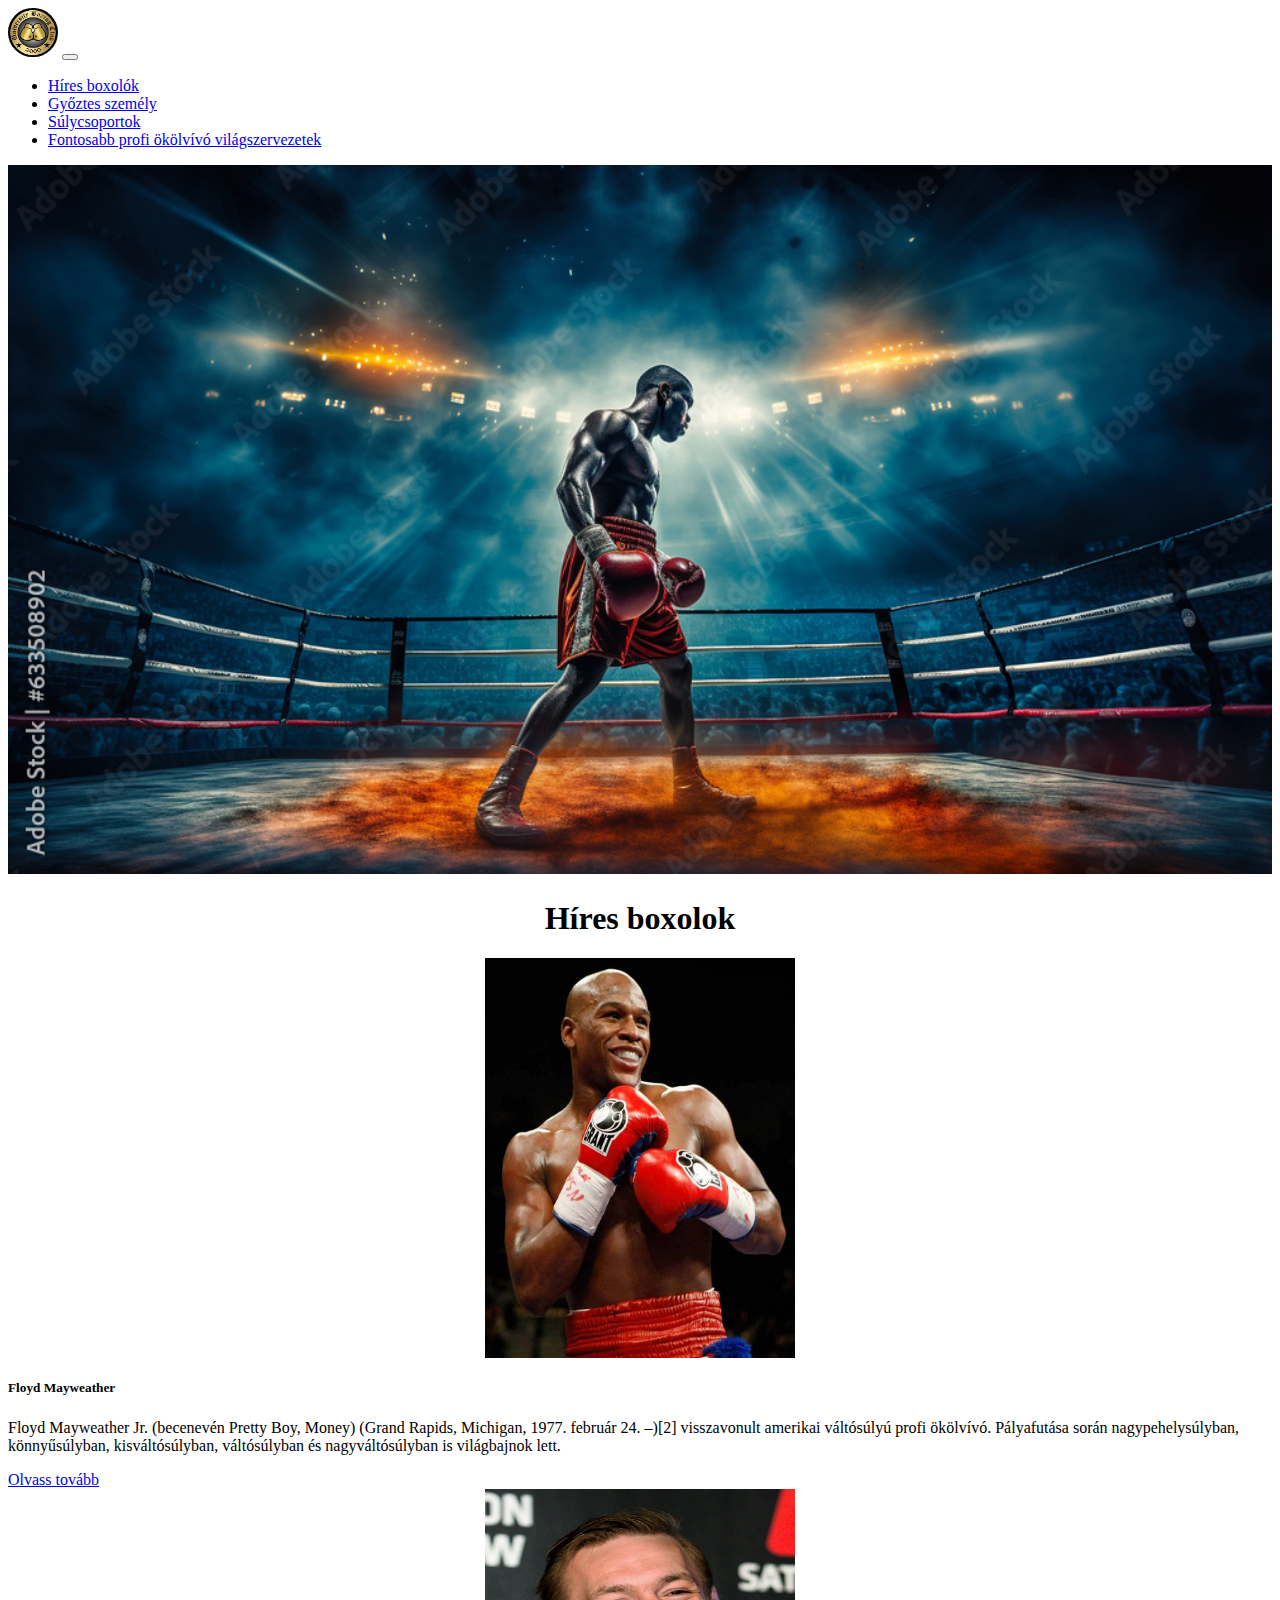
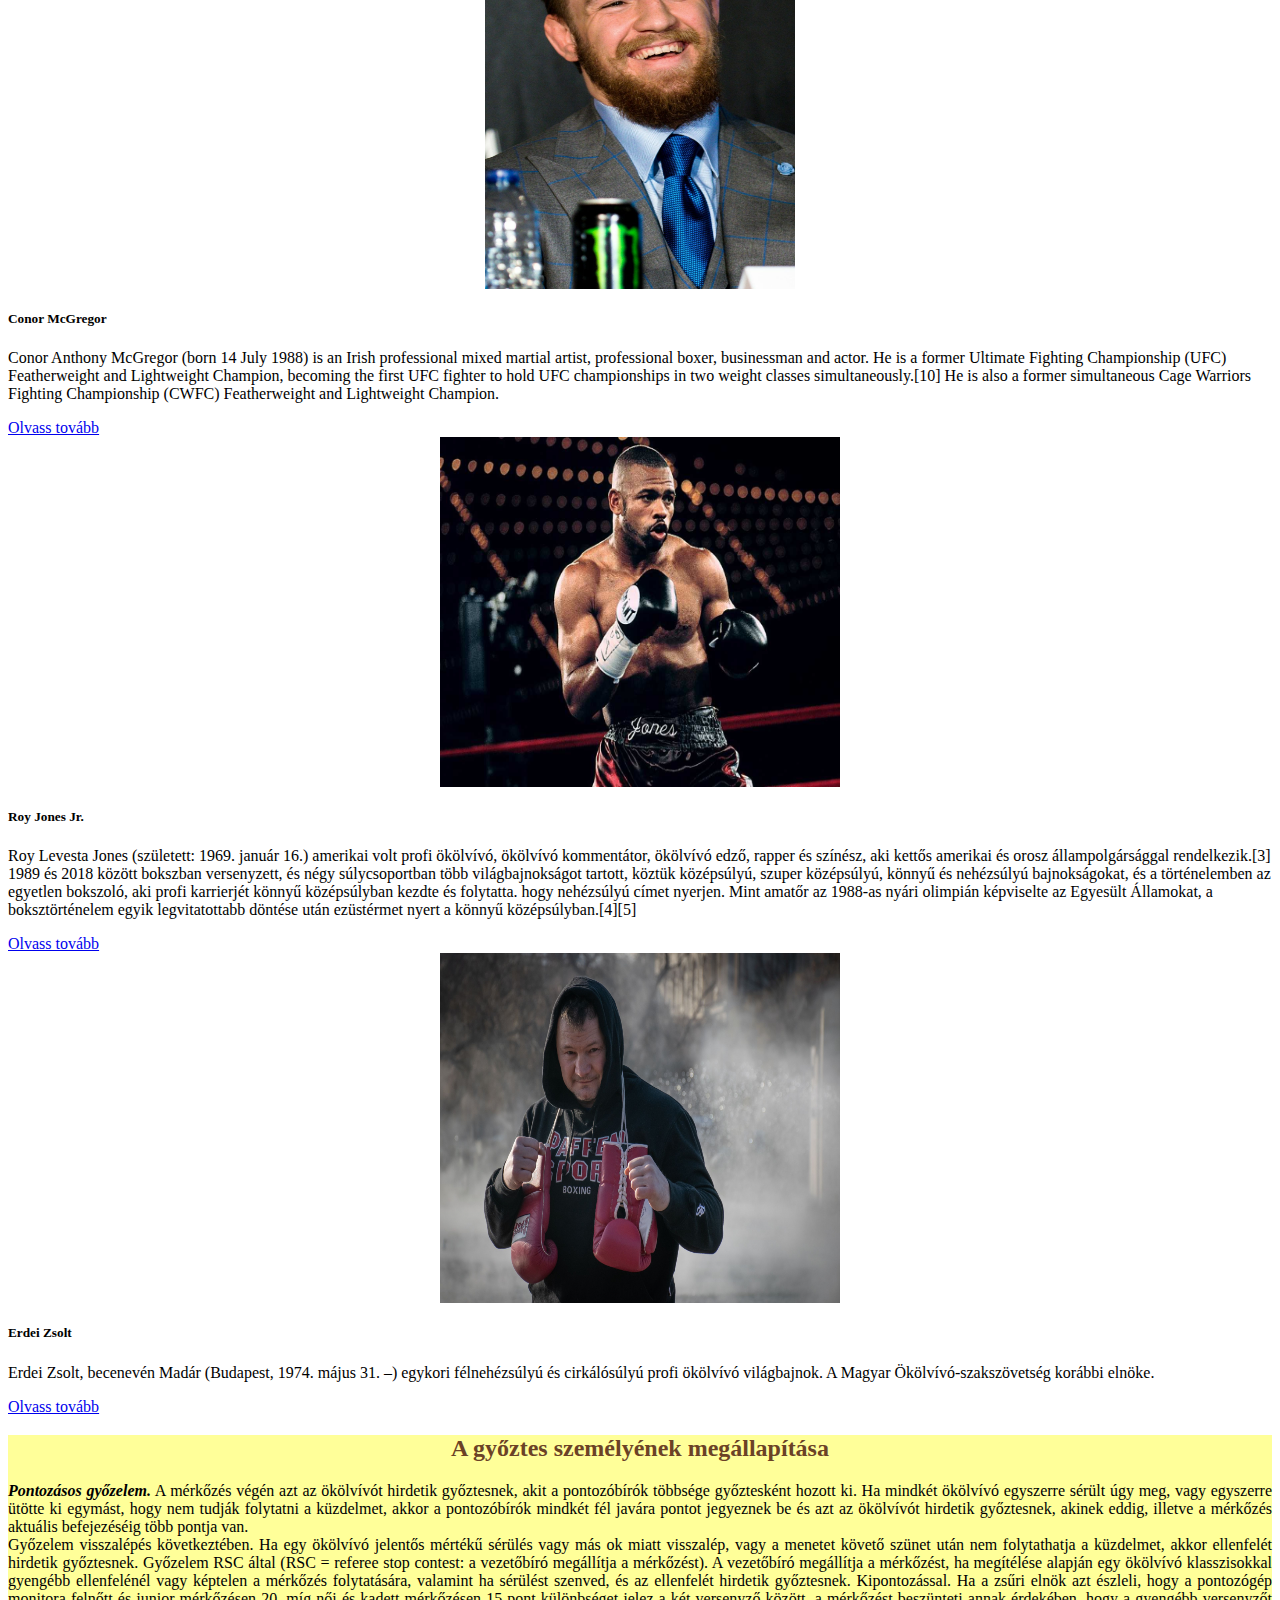
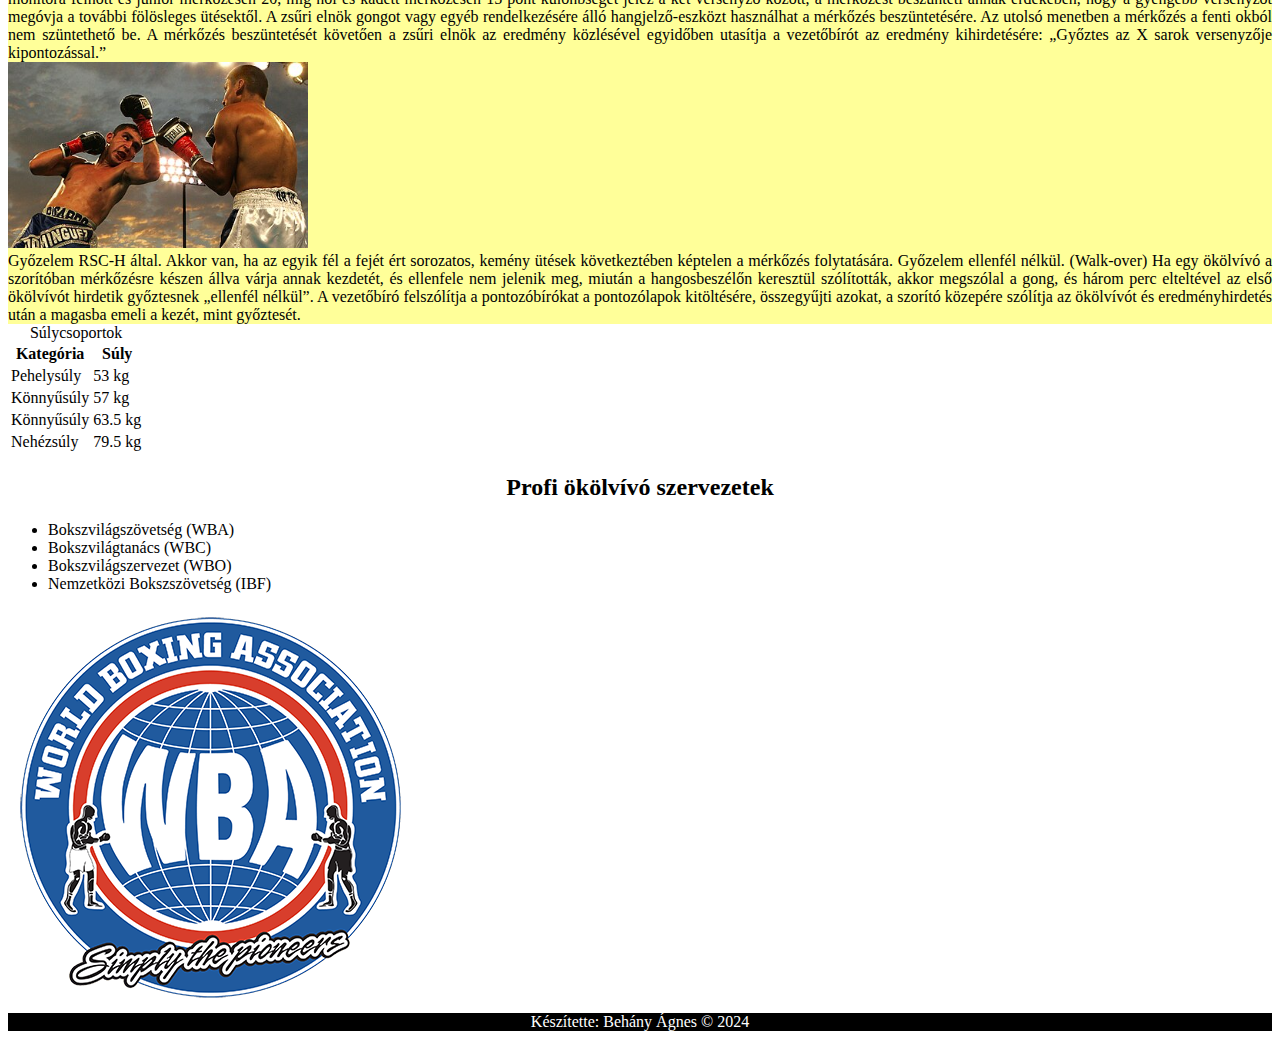
<file: gyakorlas/index.html>
<!DOCTYPE html>
<html lang="hu">
<head>
    <meta charset="UTF-8">
    <meta name="viewport" content="width=device-width, initial-scale=1.0">
    <link href="https://cdn.jsdelivr.net/npm/bootstrap@5.0.2/dist/css/bootstrap.min.css" rel="stylesheet" integrity="sha384-EVSTQN3/azprG1Anm3QDgpJLIm9Nao0Yz1ztcQTwFspd3yD65VohhpuuCOmLASjC" crossorigin="anonymous">
    <link rel="stylesheet" href="style.css">
  
    <title>Boxolok</title>
</head>
<body>
    <script src="https://cdn.jsdelivr.net/npm/bootstrap@5.0.2/dist/js/bootstrap.bundle.min.js" integrity="sha384-MrcW6ZMFYlzcLA8Nl+NtUVF0sA7MsXsP1UyJoMp4YLEuNSfAP+JcXn/tWtIaxVXM" crossorigin="anonymous"></script>
    <header>
        <nav class="navbar navbar-expand-lg navbar-light bg-light">
  <div class="container">
    <a class="navbar-brand" href="#"><img src="kepek/logo (1).jpg" alt="" style="width: 50px; border-radius: 60px;"></a>
    <button class="navbar-toggler" type="button" data-bs-toggle="collapse" data-bs-target="#navbarSupportedContent" aria-controls="navbarSupportedContent" aria-expanded="false" aria-label="Toggle navigation">
      <span class="navbar-toggler-icon"></span>
    </button>
    <div class="collapse navbar-collapse" id="navbarSupportedContent">
      <ul class="navbar-nav me-auto mb-2 mb-lg-0">
        <li class="nav-item">
          <a class="nav-link active" aria-current="page" href="#hires">Híres boxolók</a>
        </li>
        <li class="nav-item">
          <a class="nav-link" href="#gyoztes">Győztes személy</a>
        </li>
        <li class="nav-item">
            <a class="nav-link" href="#suly">Súlycsoportok</a>
          </li>
          <li class="nav-item">
            <a class="nav-link" href="#fontos">Fontosabb profi ökölvívó világszervezetek</a>
          </li>
           
      </ul>
      
    </div>
  </div>
</nav>
<div class="container">
    <div class="main_kep">
        <img src="kepek/boxing.jpg" alt="" class="img-fluid">
    </div>
</div>
    </header>
    <main>
        <div class="container">
            <section id="hires">
                <h1>Híres boxolok</h1>
                <div class="row">
                    <div class="col">
                        <div class="card">
                            <img src="kepek/FloydMayweather.jpg" class="card-img-top tortenet1" alt="...">
                            <div class="card-body">
                              <h5 class="card-title"> Floyd Mayweather</h5>
                              <p class="card-text">Floyd Mayweather Jr. (becenevén Pretty Boy, Money) (Grand Rapids, Michigan, 1977. február 24. –)[2] visszavonult amerikai váltósúlyú profi ökölvívó. Pályafutása során nagypehelysúlyban, könnyűsúlyban, kisváltósúlyban, váltósúlyban és nagyváltósúlyban is világbajnok lett.</p>
                              <a href="#" class="btn btn-primary">Olvass tovább</a>
                            </div>
                          </div>
                       
                        
                    </div>
                    <div class="col">

                        <div class="card">
                            <img src="kepek/conorMgregor.jpg" class="card-img-top tortenet1" alt="...">
                            <div class="card-body">
                              <h5 class="card-title">  Conor McGregor</h5>
                              <p class="card-text">Conor Anthony McGregor (born 14 July 1988) is an Irish professional mixed martial artist, professional boxer, businessman and actor. He is a former Ultimate Fighting Championship (UFC) Featherweight and Lightweight Champion, becoming the first UFC fighter to hold UFC championships in two weight classes simultaneously.[10] He is also a former simultaneous Cage Warriors Fighting Championship (CWFC) Featherweight and Lightweight Champion.</p>
                              <a href="#" class="btn btn-primary">Olvass tovább</a>
                            </div>
                          </div>
                         
                       
                    </div>
                </div>
                <div class="row">
                    <div class="col">
                        <div class="card">
                            <img src="kepek/RoyJonesJr.jpg" class="card-img-top tortenet2" alt="...">
                            <div class="card-body">
                              <h5 class="card-title">  Roy Jones Jr.</h5>
                              <p class="card-text">Roy Levesta Jones (született: 1969. január 16.) amerikai volt profi ökölvívó, ökölvívó kommentátor, ökölvívó edző, rapper és színész, aki kettős amerikai és orosz állampolgársággal rendelkezik.[3] 1989 és 2018 között bokszban versenyzett, és négy súlycsoportban több világbajnokságot tartott, köztük középsúlyú, szuper középsúlyú, könnyű és nehézsúlyú bajnokságokat, és a történelemben az egyetlen bokszoló, aki profi karrierjét könnyű középsúlyban kezdte és folytatta. hogy nehézsúlyú címet nyerjen. Mint amatőr az 1988-as nyári olimpián képviselte az Egyesült Államokat, a boksztörténelem egyik legvitatottabb döntése után ezüstérmet nyert a könnyű középsúlyban.[4][5]</p>
                              <a href="#" class="btn btn-primary">Olvass tovább</a>
                            </div>
                          </div>
                      
                    </div>
                    <div class="col">
                        <div class="card">
                            <img src="kepek/erdei_zsolt-570396781.jpg" class="card-img-top tortenet2" alt="...">
                            <div class="card-body">
                              <h5 class="card-title">   Erdei Zsolt</h5>
                              <p class="card-text"> Erdei Zsolt, becenevén Madár (Budapest, 1974. május 31. –) egykori félnehézsúlyú és cirkálósúlyú profi ökölvívó világbajnok. A Magyar Ökölvívó-szakszövetség korábbi elnöke.</p>
                              <a href="#" class="btn btn-primary">Olvass tovább</a>
                            </div>
                          </div>
                            
                    </div>
                </div>
            </section>
            <section id="gyoztes">
                <h2><a href="https://hu.wikipedia.org/wiki/%C3%96k%C3%B6lv%C3%ADv%C3%A1s" target="_blank" class="hivatkozas"> A győztes személyének megállapítása</a></h2>
                <div class="row">
                   
                    <div class="col">

                        <strong><em>Pontozásos győzelem.</em></strong> A mérkőzés végén azt az ökölvívót hirdetik győztesnek, akit a pontozóbírók többsége győztesként hozott ki. Ha mindkét ökölvívó egyszerre sérült úgy meg, vagy egyszerre ütötte ki egymást, hogy nem tudják folytatni a küzdelmet, akkor a pontozóbírók mindkét fél javára pontot jegyeznek be és azt az ökölvívót hirdetik győztesnek, akinek eddig, illetve a mérkőzés aktuális befejezéséig több pontja van.
                    </div>
                </div>
                <div class="row">
                    <div class="col">
                        Győzelem visszalépés következtében. Ha egy ökölvívó jelentős mértékű sérülés vagy más ok miatt visszalép, vagy a menetet követő szünet után nem folytathatja a küzdelmet, akkor ellenfelét hirdetik győztesnek.
                            Győzelem RSC által (RSC = referee stop contest: a vezetőbíró megállítja a mérkőzést). A vezetőbíró megállítja a mérkőzést, ha megítélése alapján egy ökölvívó klasszisokkal gyengébb ellenfelénél vagy képtelen a mérkőzés folytatására, valamint ha sérülést szenved, és az ellenfelét hirdetik győztesnek.

                            Kipontozással. Ha a zsűri elnök azt észleli, hogy a pontozógép monitora felnőtt és junior mérkőzésen 20, míg női és kadett mérkőzésen 15 pont különbséget jelez a két versenyző között, a mérkőzést beszünteti annak érdekében, hogy a gyengébb versenyzőt megóvja a további fölösleges ütésektől.

                            A zsűri elnök gongot vagy egyéb rendelkezésére álló hangjelző-eszközt használhat a mérkőzés beszüntetésére. Az utolsó menetben a mérkőzés a fenti okból nem szüntethető be. A mérkőzés beszüntetését követően a zsűri elnök az eredmény közlésével egyidőben utasítja a vezetőbírót az eredmény kihirdetésére: „Győztes az X sarok versenyzője kipontozással.”

                    </div>
                    <div class="col">
                        <img src="kepek/merkozes.jpg" alt="" class="merkozes">
                    </div>
                </div>
                <div class="row">
                    <div class="col">
                        Győzelem RSC-H által. Akkor van, ha az egyik fél a fejét ért sorozatos, kemény ütések következtében képtelen a mérkőzés folytatására.
                            Győzelem ellenfél nélkül. (Walk-over) Ha egy ökölvívó a szorítóban mérkőzésre készen állva várja annak kezdetét, és ellenfele nem jelenik meg, miután a hangosbeszélőn keresztül szólították, akkor megszólal a gong, és három perc elteltével az első ökölvívót hirdetik győztesnek „ellenfél nélkül”. A vezetőbíró felszólítja a pontozóbírókat a pontozólapok kitöltésére, összegyűjti azokat, a szorító közepére szólítja az ökölvívót és eredményhirdetés után a magasba emeli a kezét, mint győztesét.
                    </div>
                </div>
            </section>
            <section id="suly">
                
                <div class="row">
                    
                    <div class="col">
                        <table class="table">
                            <caption style="caption-side: top;">Súlycsoportok</caption>
                         
                              <tr>
                                
                                <th scope="col">Kategória</th>
                                <th scope="col">Súly</th>
                                
                              </tr>
                          
                              <tr>
                                <td>Pehelysúly</td>
                                <td>53 kg</td>

                              </tr>
                              <tr>
                                <td scope="row">Könnyűsúly</td>
                                <td>57 kg</td>
                              </tr>
                              <tr>
                                <td scope="row">Könnyűsúly</td>
                                <td>63.5 kg</td>
                              </tr>
                              <tr>
                                <td scope="row">Nehézsúly</td>
                                <td>79.5 kg</td>
                              </tr>
                           
                          </table>

                    </div>
                </div>
            </section>
            <section id="fontos">
                <h2>Profi ökölvívó szervezetek</h2>
                <div class="row">
                    <div class="col">
                       <ul>
                        <li> Bokszvilágszövetség (WBA)</li>
                            <li>Bokszvilágtanács (WBC)</li>
                            <li>Bokszvilágszervezet (WBO)</li>
                            <li>Nemzetközi Bokszszövetség (IBF)</li>
                       </ul>
                    </div>
                    <div class="col">
                        <img src="kepek/wba.png" alt="" class="wba">
                        
                    </div>
                </div>
                
            </section>


       
        </div>
    </main>

    <div class="footer">
        <footer>Készítette: Behány Ágnes &copy; 2024 </footer>
    </div>

   
    
</body>
</html>
</file>
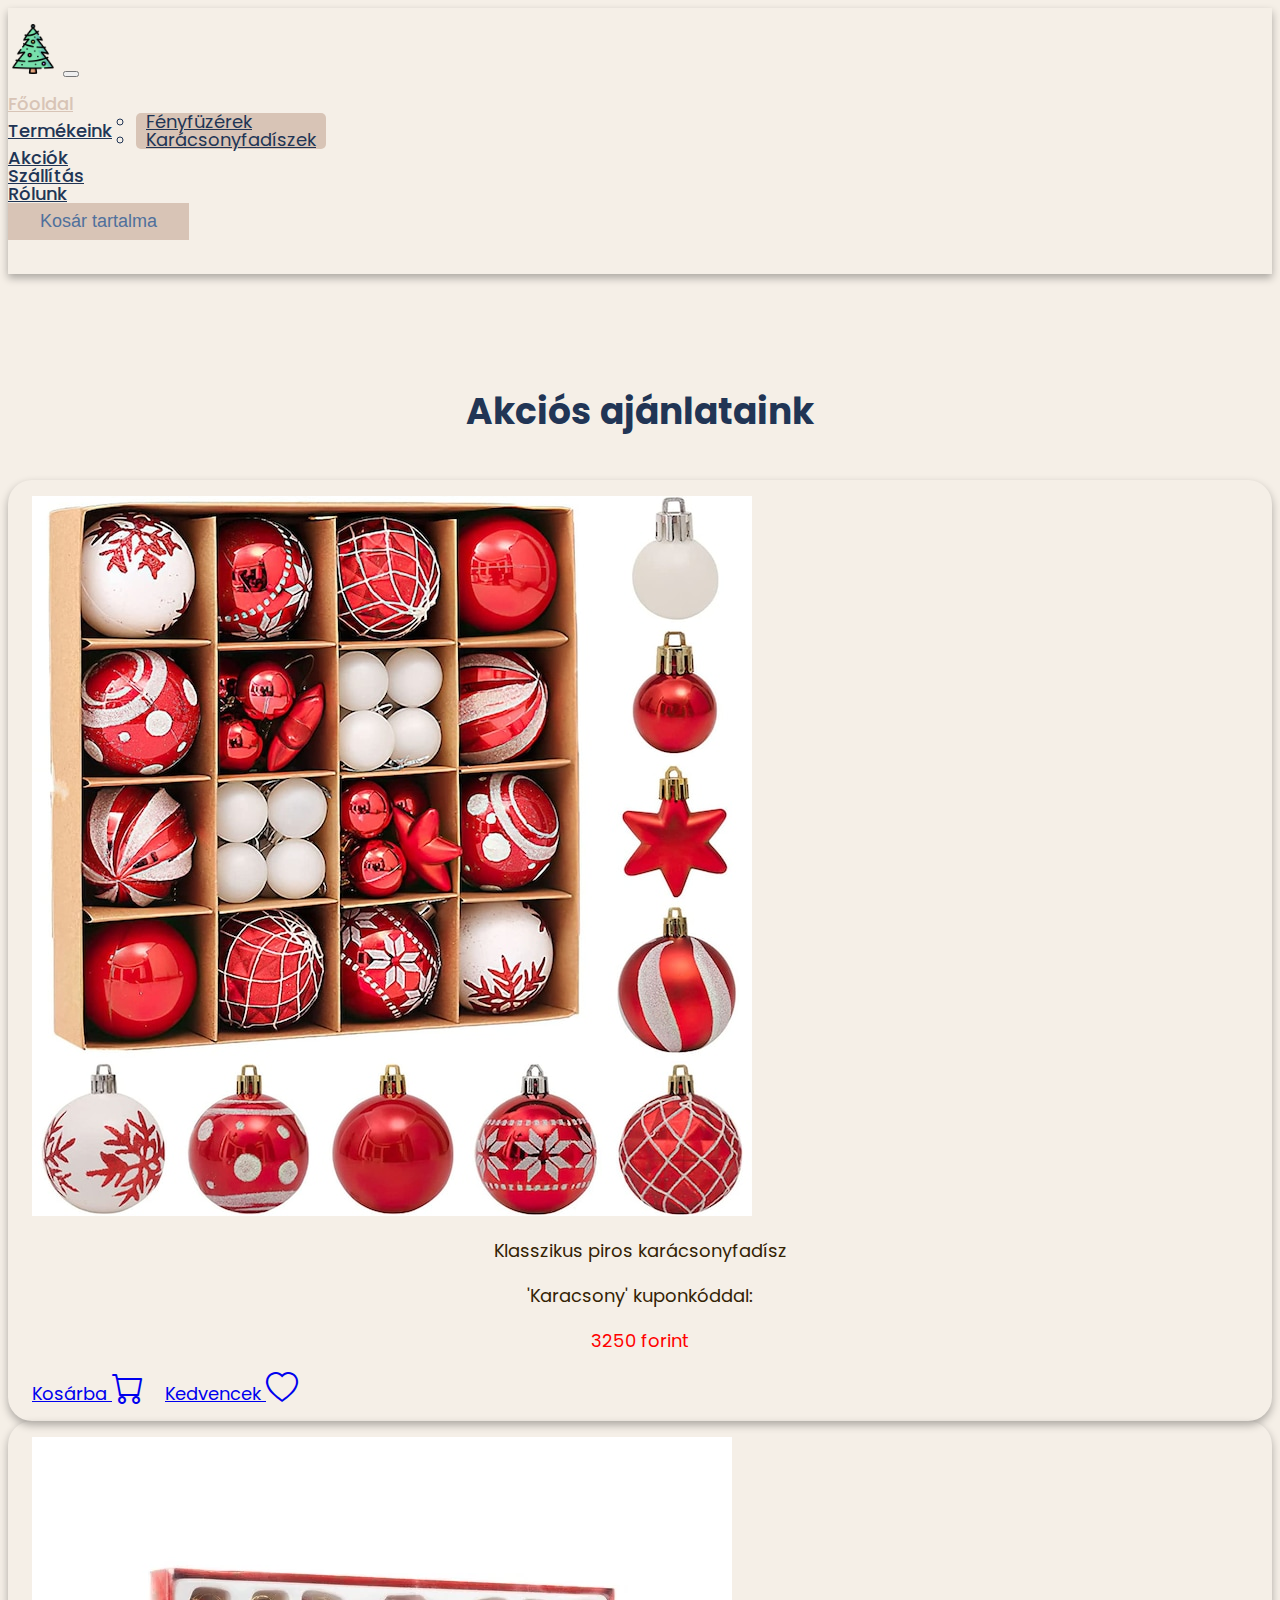
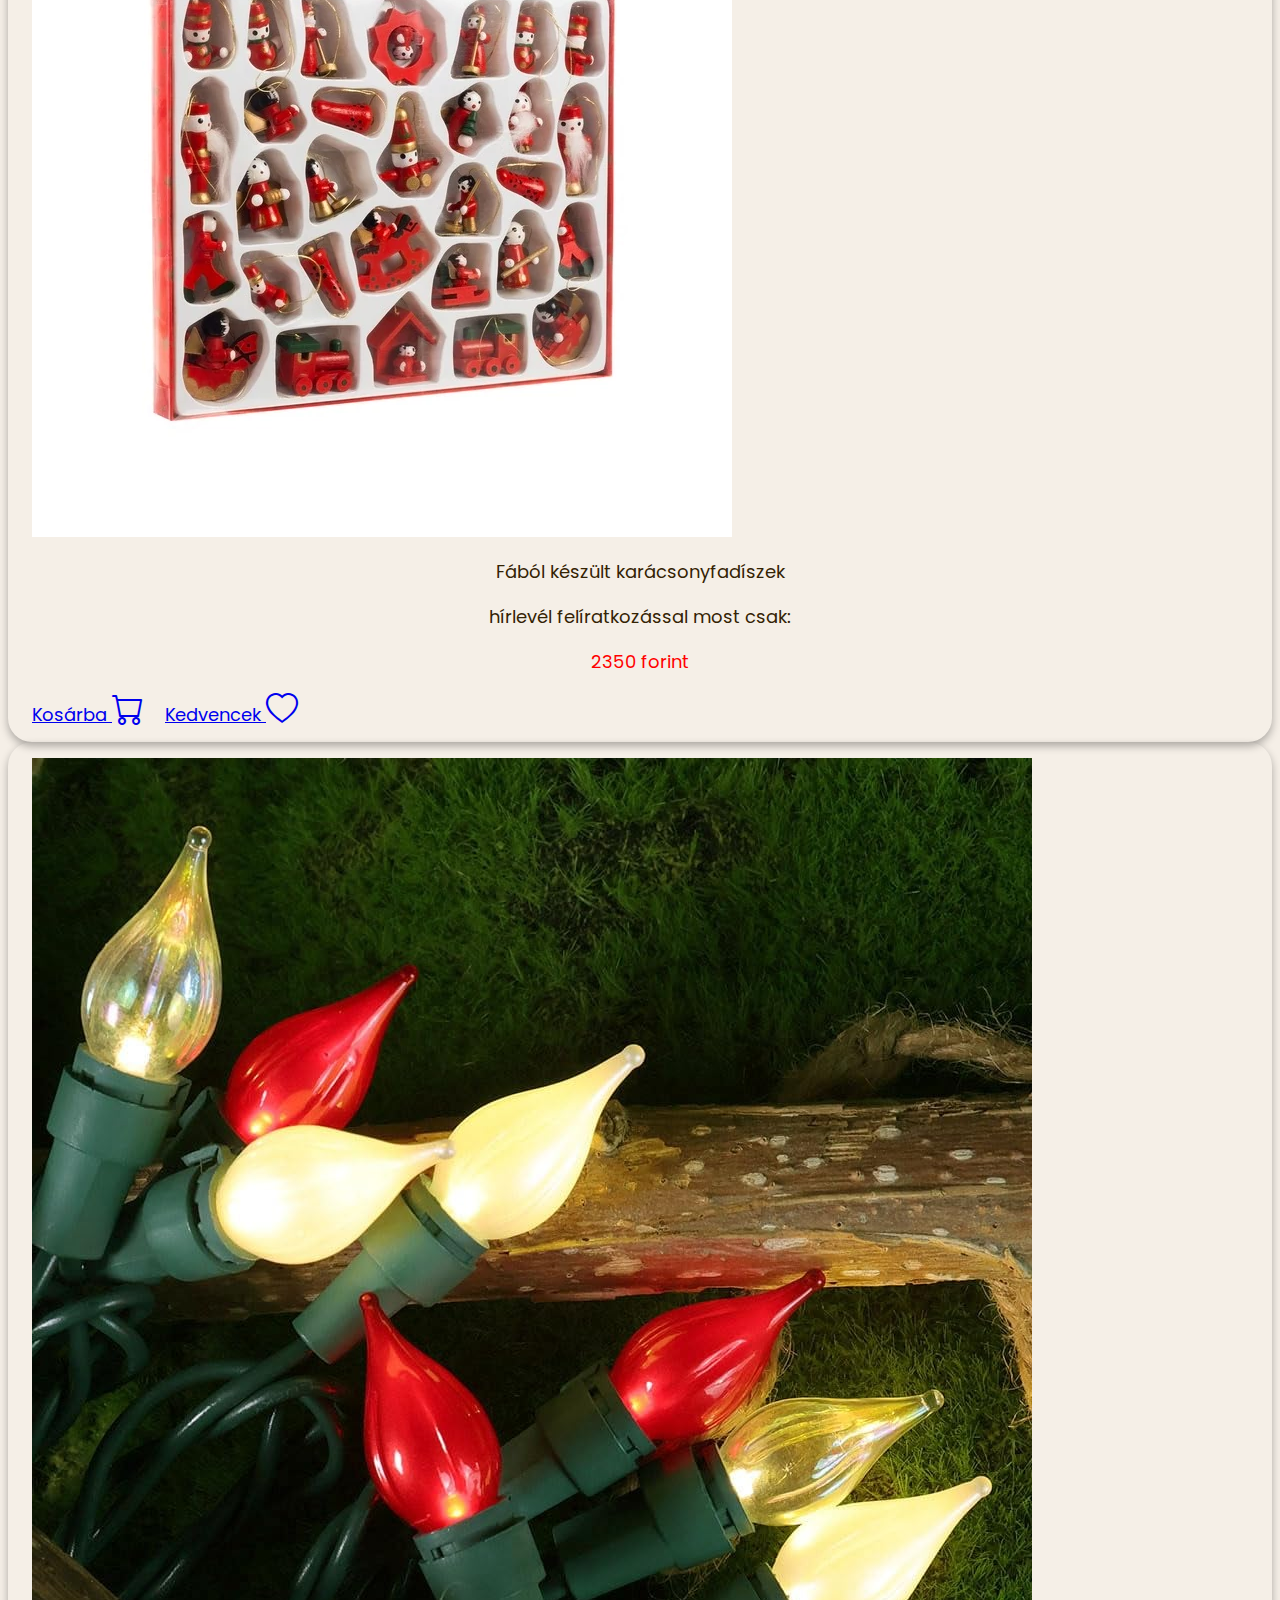
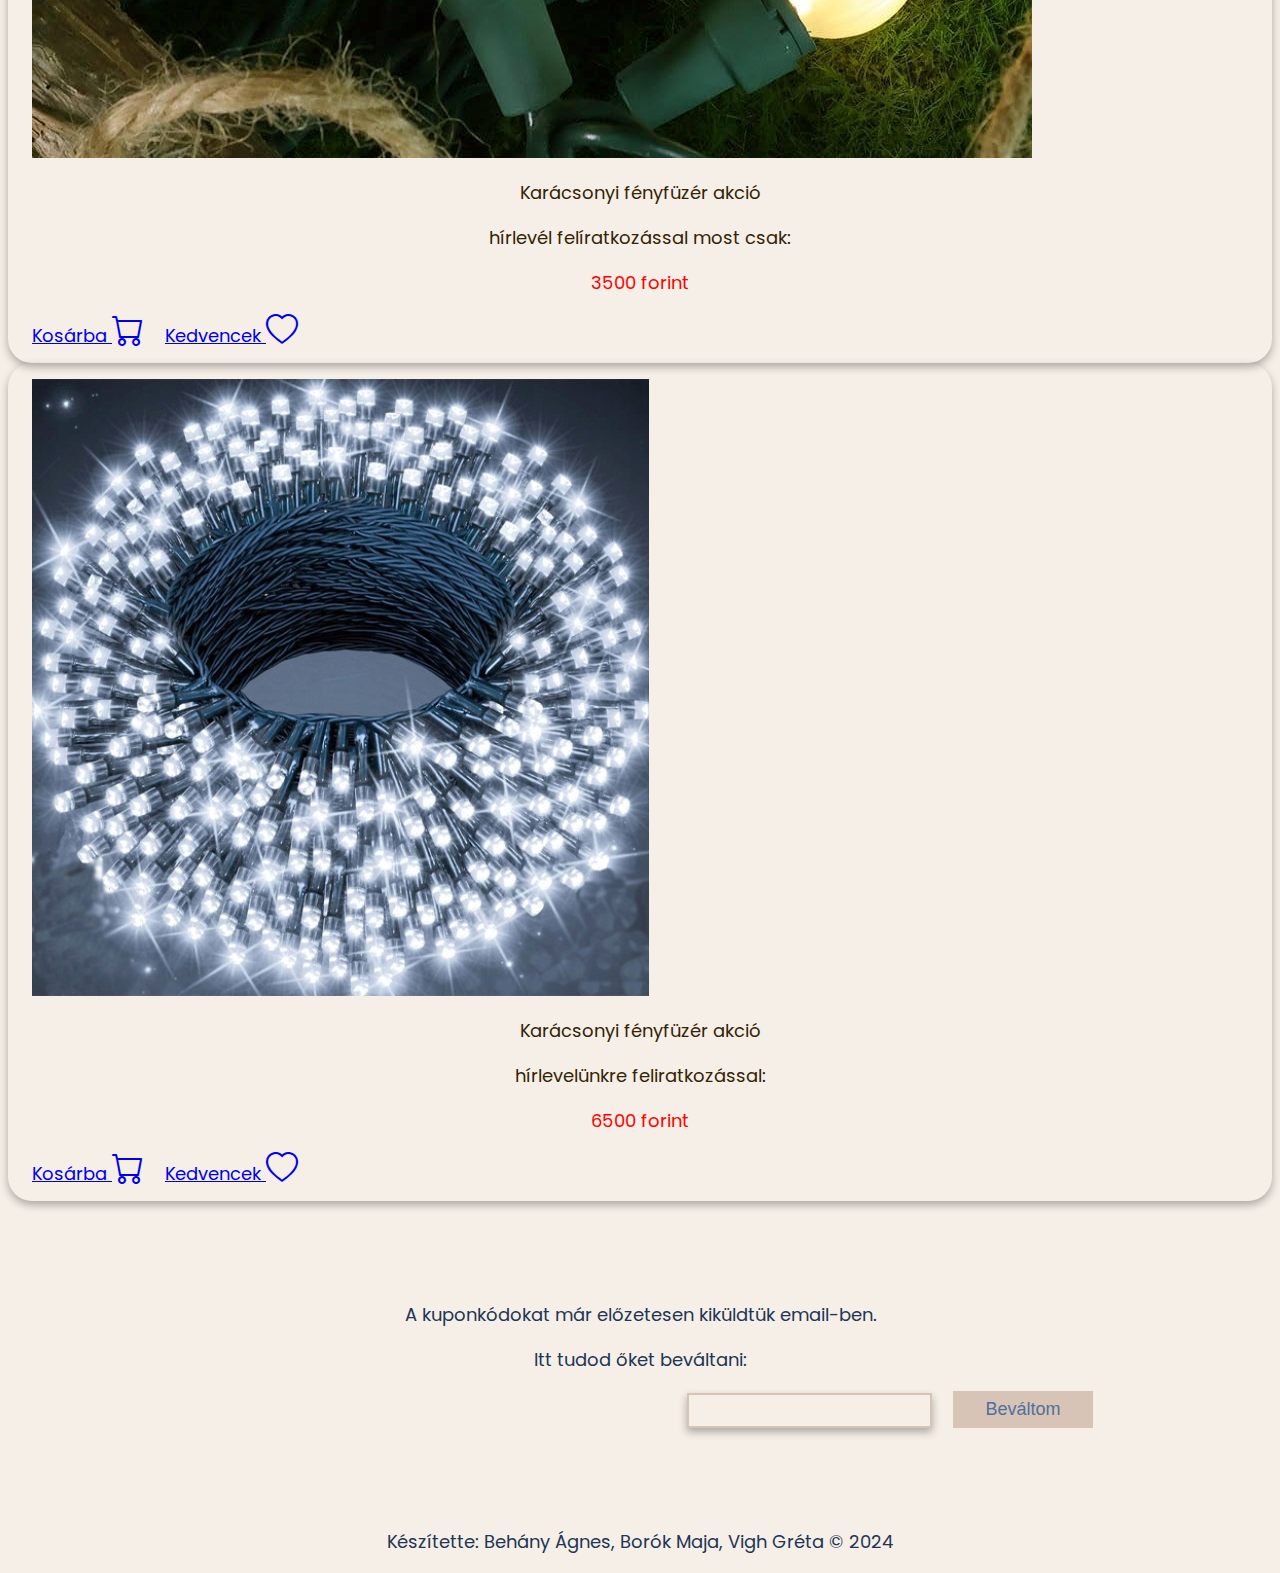
<file: karacsonyi - vegleges/Legfrisebb/Update3/akciok.html>
<!DOCTYPE html>
<html lang="hu">
<head>
    <meta charset="UTF-8">
    <meta name="viewport" content="width=device-width, initial-scale=1.0">
    <link href="https://cdn.jsdelivr.net/npm/bootstrap@5.0.2/dist/css/bootstrap.min.css" rel="stylesheet" integrity="sha384-EVSTQN3/azprG1Anm3QDgpJLIm9Nao0Yz1ztcQTwFspd3yD65VohhpuuCOmLASjC" crossorigin="anonymous">
    <link rel="preconnect" href="https://fonts.googleapis.com">
    <link rel="preconnect" href="https://fonts.gstatic.com" crossorigin>
    <link href="https://fonts.googleapis.com/css2?family=Poppins:ital,wght@0,100;0,200;0,300;0,400;0,500;0,600;0,700;0,800;0,900;1,100;1,200;1,300;1,400;1,500;1,600;1,700;1,800;1,900&display=swap" rel="stylesheet">
    <link href="https://unpkg.com/aos@2.3.1/dist/aos.css" rel="stylesheet">
    <link rel="stylesheet" href="akcio.css">
    <link rel="stylesheet" href="diszek.css">
    <link rel="stylesheet" href="style.css">
    <link rel="icon" href="kepek/christmas-tree.png" type="image/png">
    <link rel="stylesheet" href="https://cdn.jsdelivr.net/npm/bootstrap-icons@1.11.3/font/bootstrap-icons.min.css">
    <title>Akciók</title>
</head>
    <body>
        <header>
            <nav class="navbar navbar-expand-lg">
                <div class="container">
                    <a class="navbar-brand fs-4 fw-bold text-primary" href="karacsony.html"><img src="kepek/christmas-tree.png" alt="" style="width: 50px; height: 50px;"></a>
                    <button class="navbar-toggler" type="button" data-bs-toggle="collapse" data-bs-target="#navbarSupportedContent" aria-controls="navbarSupportedContent" aria-expanded="false" aria-label="Toggle navigation">
                        <span class="navbar-toggler-icon"></span>
                    </button>
                    <div class="collapse navbar-collapse" id="navbarSupportedContent">
                        <ul class="navbar-nav ms-auto mb-2 mb-lg-0">
                            <li class="nav-item" style="display:flex; align-items: center;">
                                <a class="nav-link active" aria-current="page" href="karacsony.html">Főoldal</a>
                            </li>
                            <li class="nav-item dropdown" style="display:flex; align-items: center;">
                                <a class="nav-link dropdown-toggle" href="#" id="navbarDropdown" role="button" data-bs-toggle="dropdown" aria-expanded="false">
                              Termékeink
                                </a>
                                <ul class="dropdown-menu" aria-labelledby="navbarDropdown">
                                    <li><a class="dropdown-item" href="fenyfuzerek.html">Fényfüzérek</a></li>
                                    <li><a class="dropdown-item" href="karacsonyfadiszek.html">Karácsonyfadíszek</a></li>
                                </ul>
                            </li>
                            <li class="nav-item" style="display:flex; align-items: center;">
                                <a class="nav-link" href="#">Akciók</a>
                            </li>
                            <li class="nav-item" style="display:flex; align-items: center;">
                                <a class="nav-link" href="karacsony.html#szallitas">Szállítás</a>
                            </li>
                            <li class="nav-item" style="display:flex; align-items: center;">
                                <a class="nav-link" href="karacsony.html#rolunk">Rólunk</a>
                            </li>
                            <li class="nav-item" style="display:flex; align-items: center;">
                                <a class="nav-link" href="kosar.html"><button class="btn btn-outline-dark" style="justify-content: center;">Kosár tartalma</button></a>
                            </li>
                        </ul>
                    </div>
                </div>
            </nav>
        </header>

        <div class="container">
            <h1 style="text-align: center;">Akciós ajánlataink</h1>
            <div class="row">
                <div class="col-6 col-lg-3">
                    <div class="card p-3" style="align-items: center;">
                        <img src="kepek/kalsszik_karacsonyfadisz.jpg" class="card-img-top" alt="">
                        <div class="card-body">
                            <p class="card-text">Klasszikus piros karácsonyfadísz</p>
                            <p class="card-text">'Karacsony' kuponkóddal:</p>
                            <p class="card-text" style="color: red;">3250 forint</p>
                            <a href="#" class="btn btn-success" style="width: 200px;" onclick="addToBasket('ball_10')">Kosárba <i class="bi bi-cart"></i></a>
                            <a href="#" class="btn btn-danger" style="width: 200px;">Kedvencek <i class="bi bi-heart"></i></a>
                        </div>
                    </div>
                </div>
                <div class="col-6 col-lg-3">
                    <div class="card p-3" style="align-items: center;">
                        <img src="kepek/fabábu_karacsonyfadisz.webp" class="card-img-top" alt="...">
                        <div class="card-body">
                            <p class="card-text">Fából készült karácsonyfadíszek</p>
                            <p class="card-text">hírlevél felíratkozással most csak:</p>
                            <p class="card-text" style="color: red;">2350 forint</p>
                            <a href="#" class="btn btn-success" style="width: 200px;" onclick="addToBasket('ball_9')">Kosárba <i class="bi bi-cart"></i></a>
                            <a href="#" class="btn btn-danger" style="width: 200px;">Kedvencek <i class="bi bi-heart"></i></a>
                        </div>
                    </div>
                </div>
                <div class="col-6 col-lg-3">
                    <div class="card p-3" style="align-items: center;">
                        <img src="kepek/fenyfüzer2.jpg" class="card-img-top" alt="...">
                        <div class="card-body">
                            <p class="card-text">Karácsonyi fényfüzér akció</p>
                            <p class="card-text">hírlevél felíratkozással most csak:</p>
                            <p class="card-text" style="color: red;">3500 forint</p>
                            <a href="#" class="btn btn-success" style="width: 200px;"  onclick="addToBasket('light_10')">Kosárba <i class="bi bi-cart"></i></a>
                            <a href="#" class="btn btn-danger" style="width: 200px;">Kedvencek <i class="bi bi-heart"></i></a>
                        </div>
                    </div>
                </div>
                <div class="col-6 col-lg-3">
                    <div class="card p-3" style="align-items: center;">
                        <img src="kepek/fenyfüzer8.jpg" class="card-img-top" alt="...">
                        <div class="card-body">
                            <p class="card-text">Karácsonyi fényfüzér akció</p>
                            <p class="card-text">hírlevelünkre feliratkozással:</p>
                            <p class="card-text" style="color: red;">6500 forint</p>
                            <a href="#" class="btn btn-success" style="width: 200px;" onclick="addToBasket('light_9')">Kosárba <i class="bi bi-cart"></i></a>
                            <a href="#" class="btn btn-danger" style="width: 200px;">Kedvencek <i class="bi bi-heart"></i></a>
                        </div>
                    </div>
                </div>
            </div>
        </div>

      

        <!-- <div class="container-akcio">
            <div class="row">
                <div class="col"> <p>Az arra jogosultak számára kiküldtük már előzetesen a kuponkódokat email-ben. </p>
                    <p>Kupokódodat itt tudod beváltani: </p>
                    
                    <div class="d-block d-md-flex">
                        <input type="text" class="hero-input" style="margin-left: 500px;"/>
                        <button class="btn btn-outline-dark mt-3 mt-md-0">Beváltom</button>
                    </div>
                </div>
            </div>
        </div> -->
        

       
<footer>
    <div class="container">
        
            <div class="row">
                <div class="col">
                    <p>A kuponkódokat már előzetesen kiküldtük email-ben.</p>
                    <p>Itt tudod őket beváltani:</p>
    
                    <div class="d-block d-md-flex">
                        <input type="text" class="hero-input" style="margin-left: 500px;"/>
                        <button class="btn btn-outline-dark mt-3 mt-md-0">Beváltom</button>
                    </div>
                </div>
            </div>
            <div class="text-center py1">
                <p class="fs-6">Készítette: Behány Ágnes, Borók Maja, Vigh Gréta &copy; 2024</p>
            </div>
    </div>
</footer>
        <script src="https://cdn.jsdelivr.net/npm/bootstrap@5.0.2/dist/js/bootstrap.bundle.min.js" integrity="sha384-MrcW6ZMFYlzcLA8Nl+NtUVF0sA7MsXsP1UyJoMp4YLEuNSfAP+JcXn/tWtIaxVXM" crossorigin="anonymous"></script>
        <script src="./script/main.js"></script>
</html>
</file>
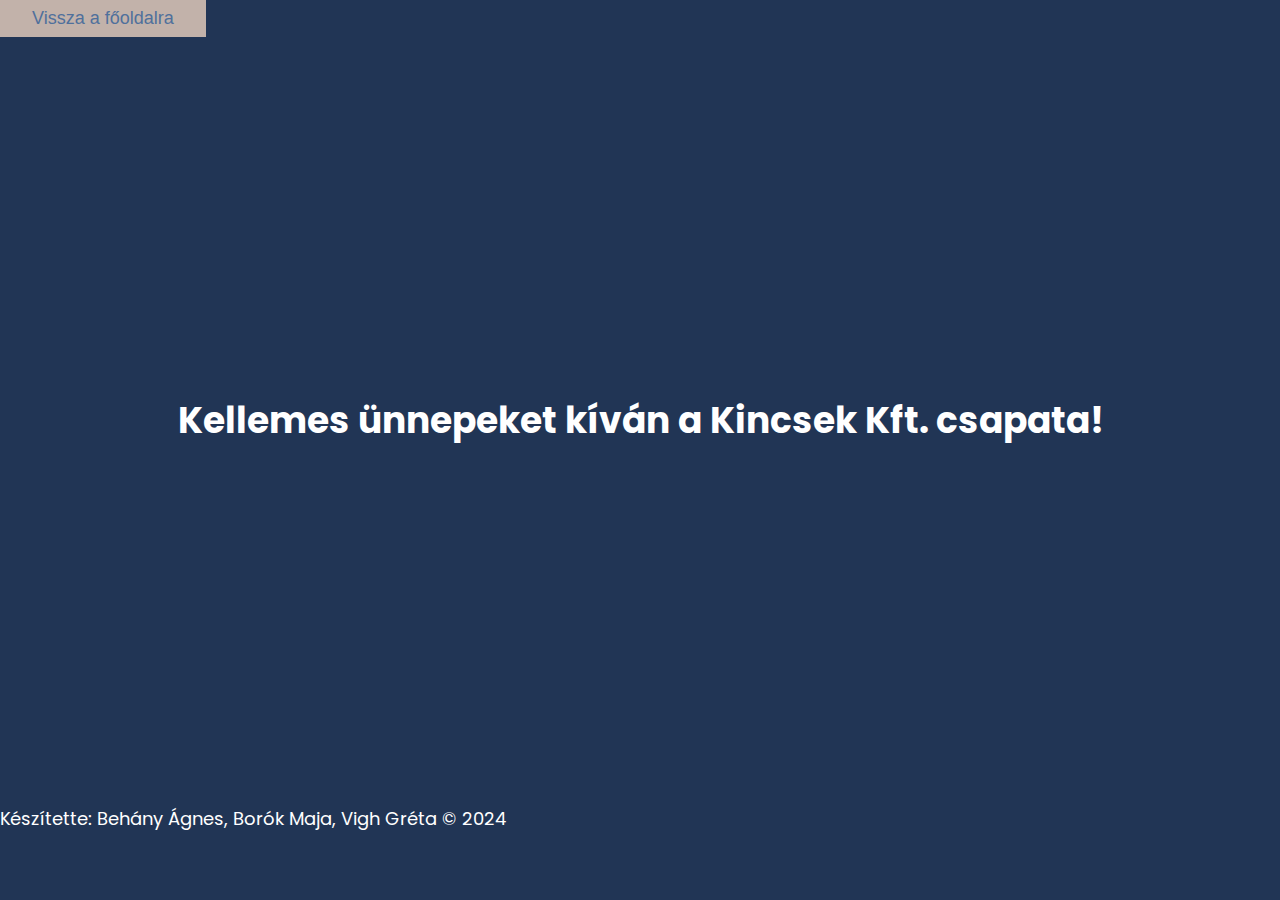
<file: karacsonyi - vegleges/Legfrisebb/Update3/easteregg.html>
<!DOCTYPE html>
<html lang="hu">
<head>
    <meta charset="UTF-8">
    <meta name="viewport" content="width=device-width, initial-scale=1.0">
    <link href="https://cdn.jsdelivr.net/npm/bootstrap@5.0.2/dist/css/bootstrap.min.css" rel="stylesheet" integrity="sha384-EVSTQN3/azprG1Anm3QDgpJLIm9Nao0Yz1ztcQTwFspd3yD65VohhpuuCOmLASjC" crossorigin="anonymous">
    <link rel="preconnect" href="https://fonts.googleapis.com">
    <link rel="preconnect" href="https://fonts.gstatic.com" crossorigin>
    <link href="https://fonts.googleapis.com/css2?family=Poppins:ital,wght@0,100;0,200;0,300;0,400;0,500;0,600;0,700;0,800;0,900;1,100;1,200;1,300;1,400;1,500;1,600;1,700;1,800;1,900&display=swap" rel="stylesheet">
    <link rel="stylesheet" href="style.css">
    <link href="https://unpkg.com/aos@2.3.1/dist/aos.css" rel="stylesheet">
    <link rel="icon" href="kepek/christmas-tree.png" type="image/png">
    <link rel="stylesheet" href="https://cdn.jsdelivr.net/npm/bootstrap-icons@1.11.3/font/bootstrap-icons.min.css">
    <title>Kincsek Kft.</title>
    <style>
        body {
            margin: 0;
            height: 100vh;
            background-color: #213555;
            overflow: hidden;
        }

        .snowflake {
            position: absolute;
            top: -30px;
            color: white;
            font-size: 1.5em;
            pointer-events: none;
            z-index: 1000;
            animation: fall 10s linear infinite, sway 10s ease-in-out infinite;
        }

        @keyframes fall {
            0% {
                opacity: 0;
            }
            50% {
                opacity: 1;
            }
            100% {
                top: 100vh;
                opacity: 1;
            }
        }

        @keyframes sway {
            0% {
                margin-left: 0;
            }
            25% {
                margin-left: 50px;
            }
            50% {
                margin-left: -50px;
            }
            75% {
                margin-left: 50px;
            }
            100% {
                margin-left: 0;
            }
        }
    </style>
</head>
<body>
<section>
    <a href="karacsony.html"><button class="btn btn-outline-dark">Vissza a főoldalra</button></a>
    <div class="container">
        <h1 style="color: white; justify-content: center; display: flex; align-items: center; height: 80vh">Kellemes ünnepeket kíván a Kincsek Kft. csapata!</h1>
        <p class="text-center" style="color: white;">Készítette: Behány Ágnes, Borók Maja, Vigh Gréta &copy; 2024</p>
    </div>
    
</section>
<script>
    function startSnow() {
        const numberOfSnowflakes = 100;

        for (let i = 0; i < numberOfSnowflakes; i++) {
            const snowflake = document.createElement('div');
            snowflake.classList.add('snowflake');
            snowflake.textContent = '❄';
            snowflake.style.left = `${Math.random() * 100}vw`;
            snowflake.style.fontSize = `${Math.random() * 10 + 10}px`;
            snowflake.style.animationDuration = `${Math.random() * 3 + 2}s`;
            snowflake.style.animationDelay = `${Math.random() * 5}s`;
            document.body.appendChild(snowflake);

            snowflake.addEventListener('animationend', () => {
                snowflake.remove();
            });
        }
    }

    window.onload = startSnow;
</script>

<script src="https://cdn.jsdelivr.net/npm/bootstrap@5.0.2/dist/js/bootstrap.bundle.min.js" integrity="sha384-MrcW6ZMFYlzcLA8Nl+NtUVF0sA7MsXsP1UyJoMp4YLEuNSfAP+JcXn/tWtIaxVXM" crossorigin="anonymous"></script>
<script src="https://unpkg.com/aos@2.3.1/dist/aos.js"></script>
<script>
    AOS.init();
</script>
</body>
</html>
</file>
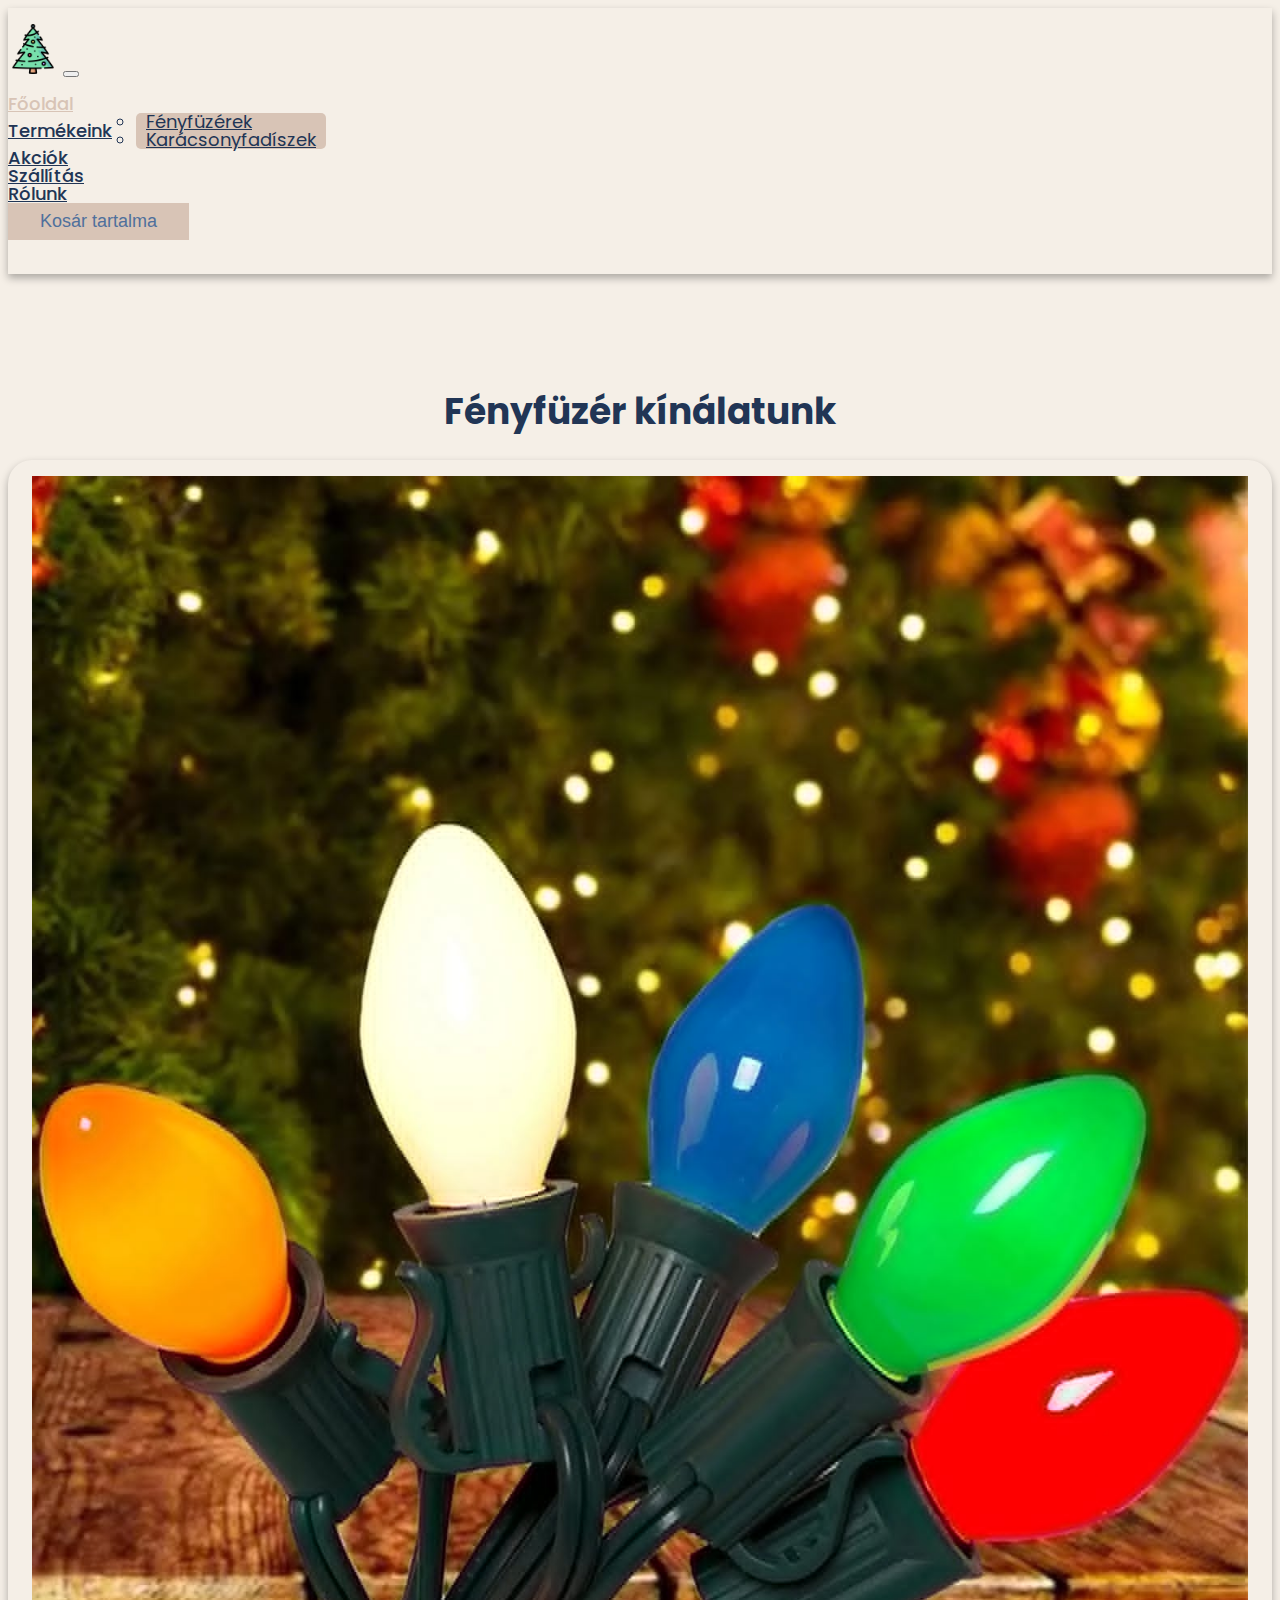
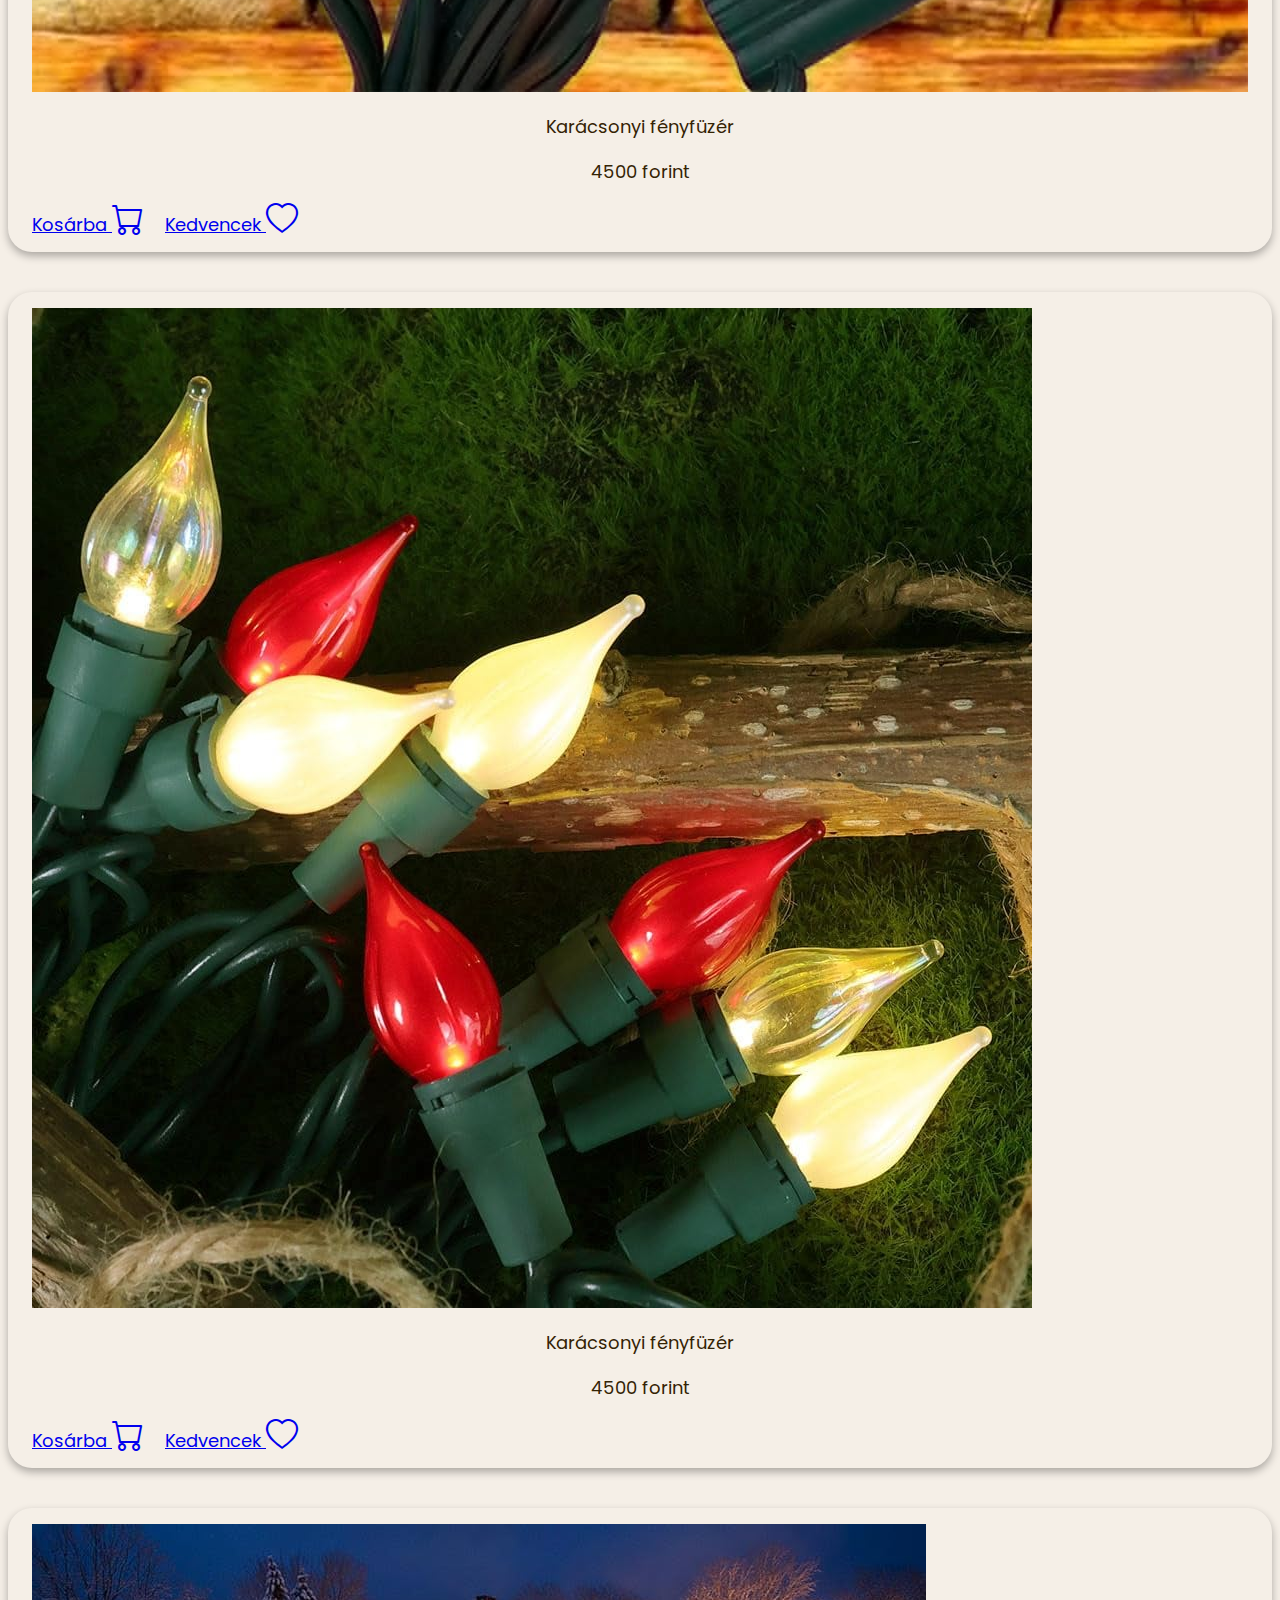
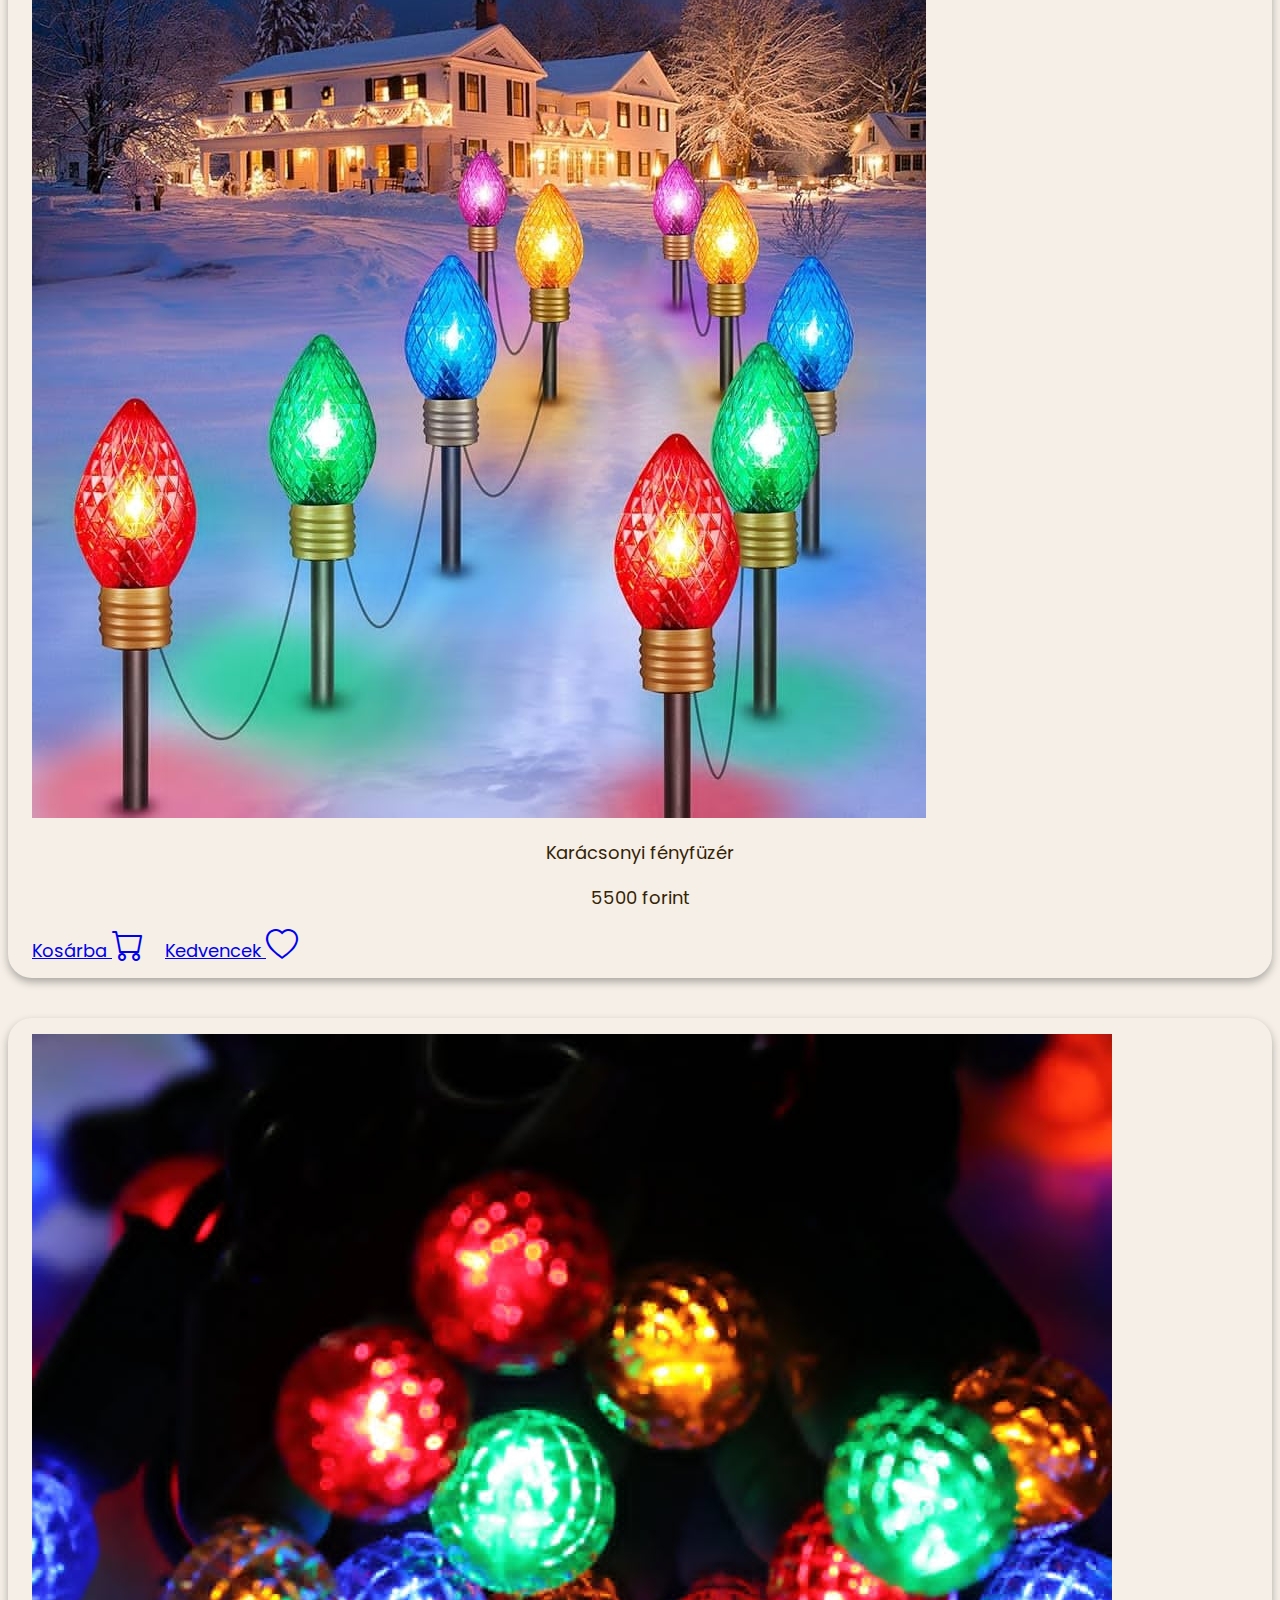
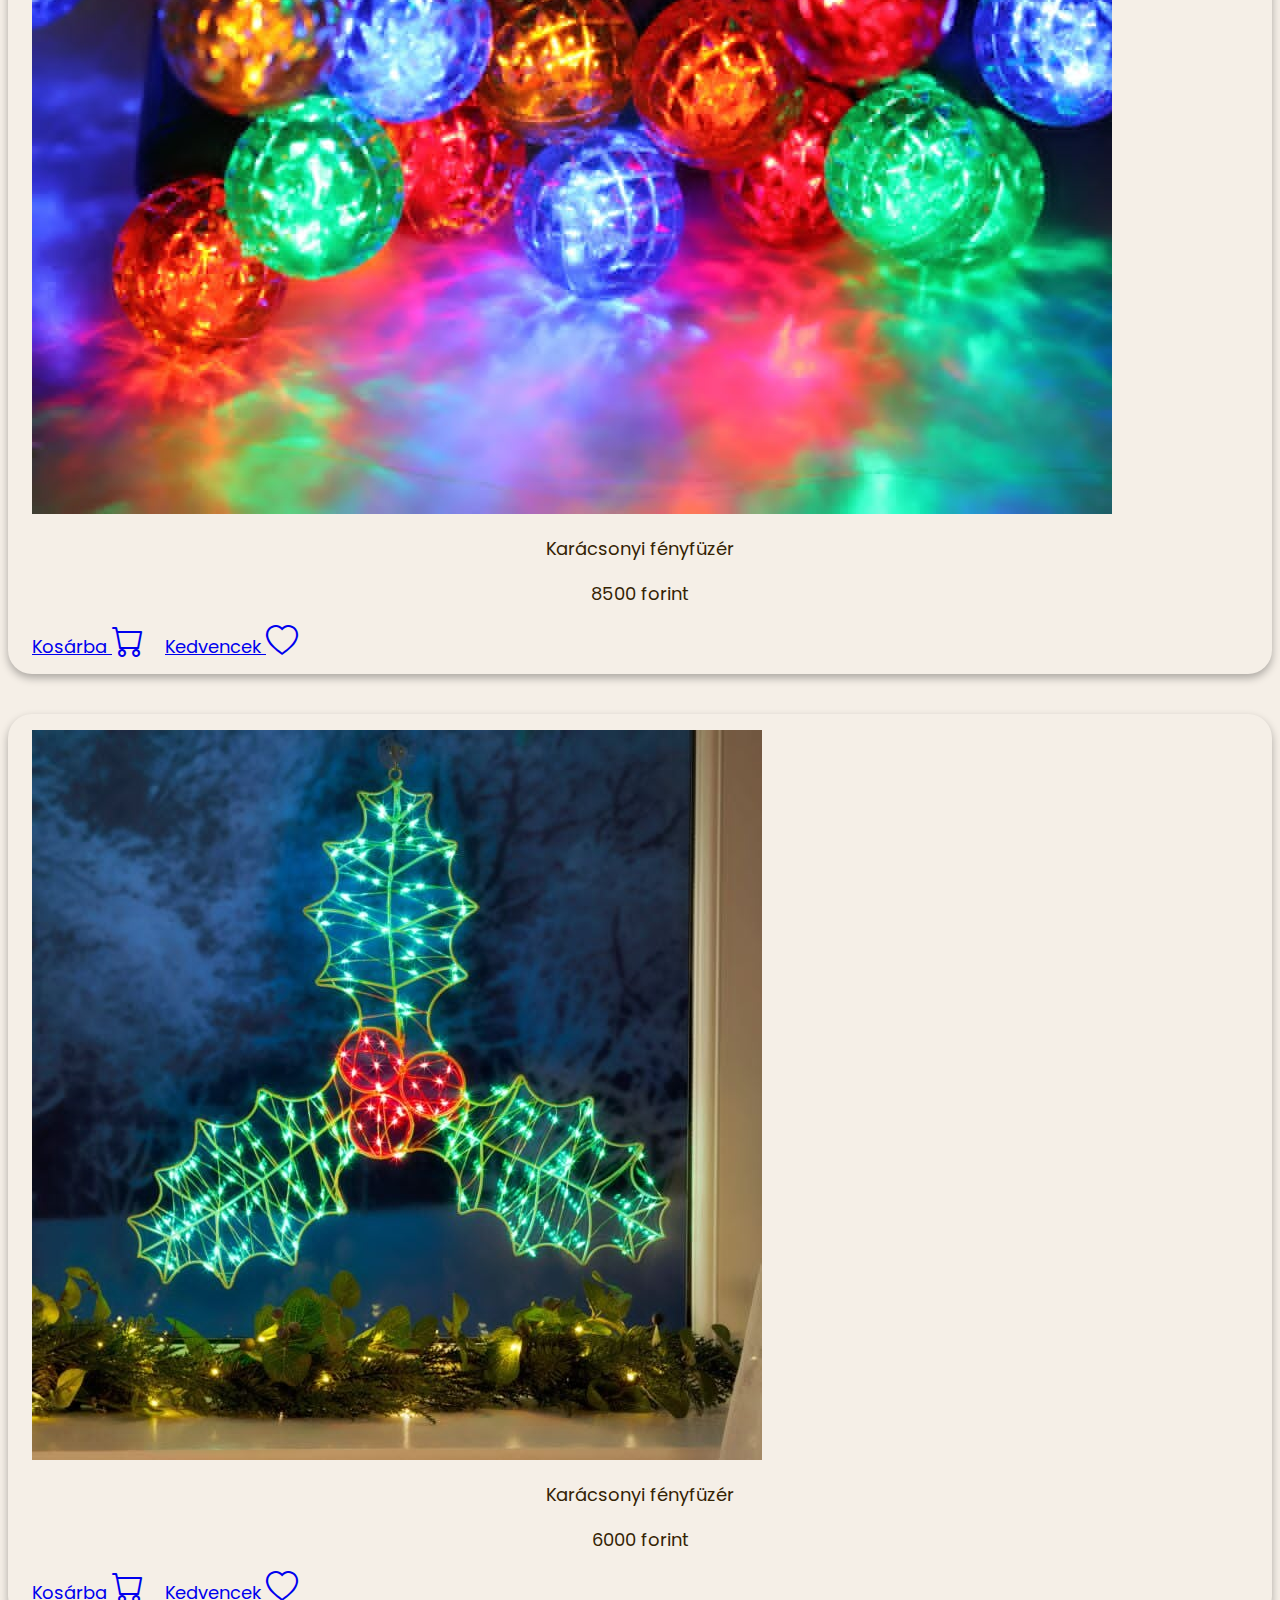
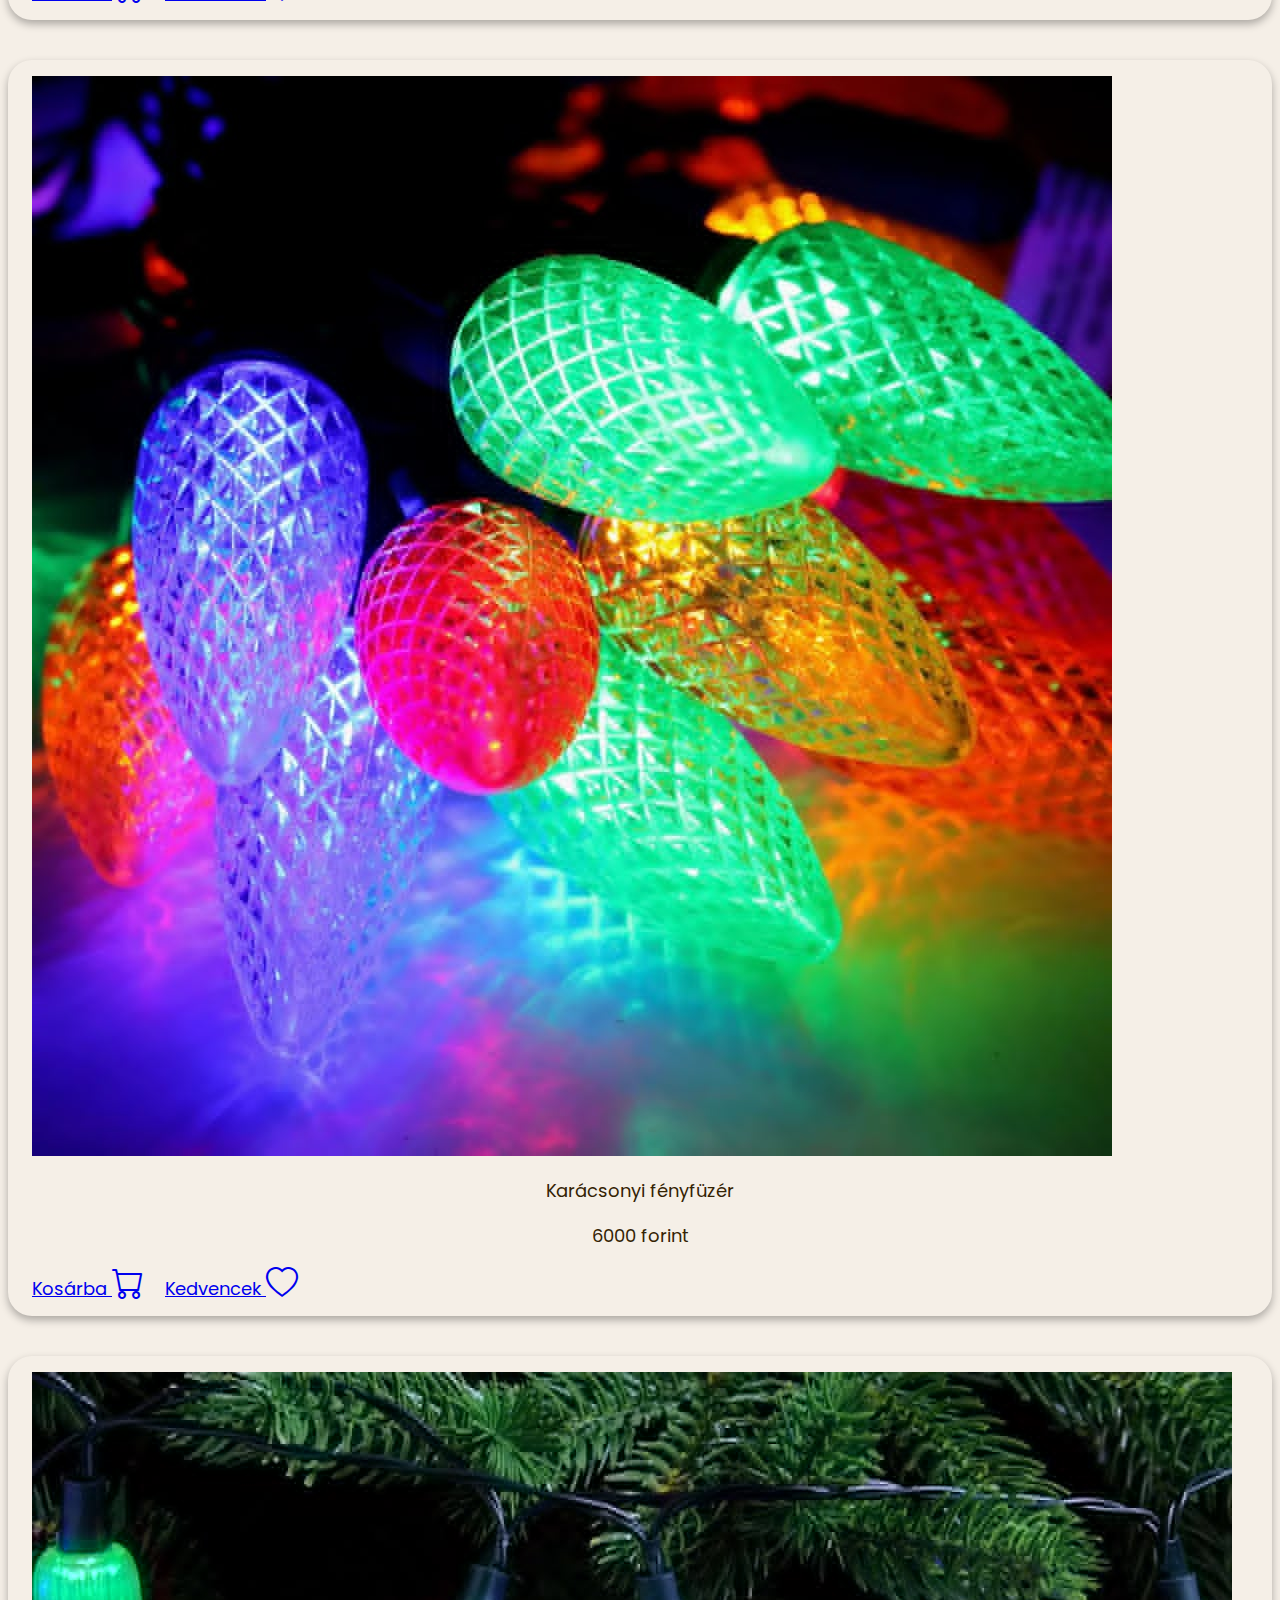
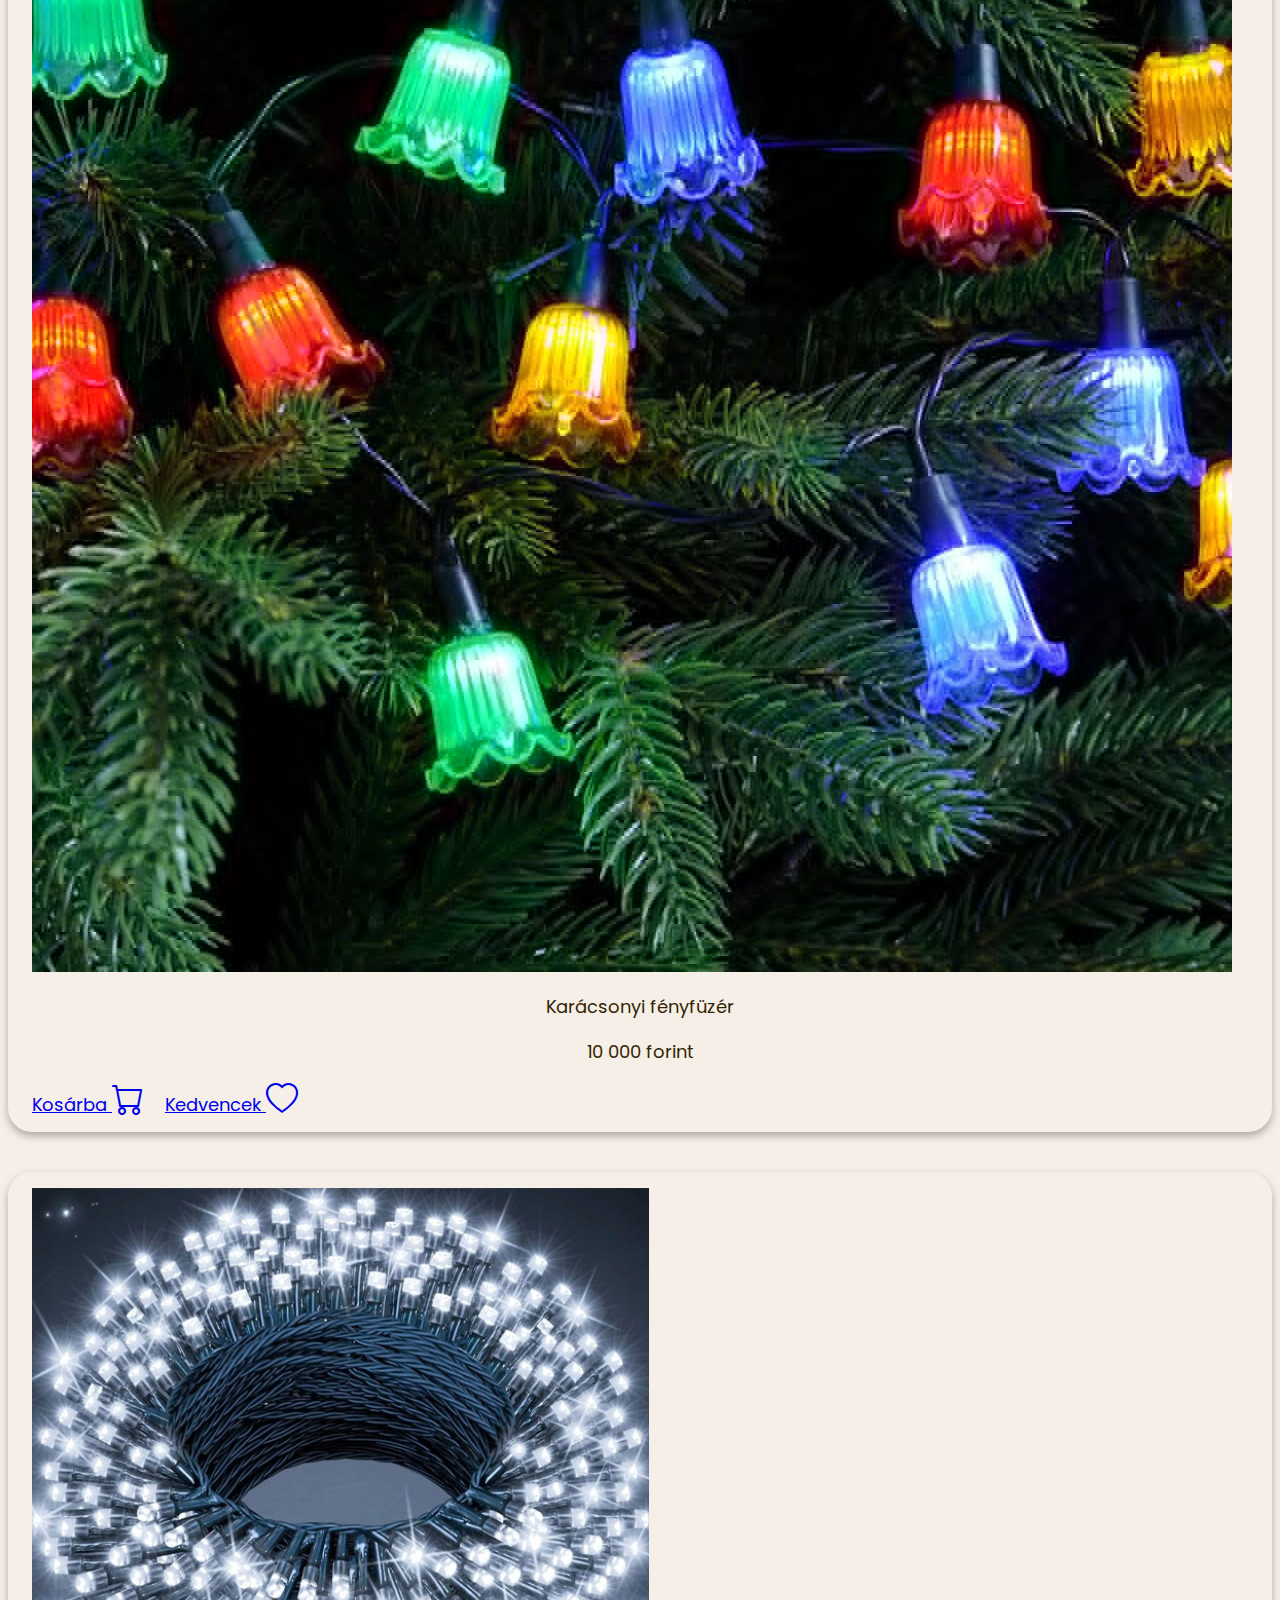
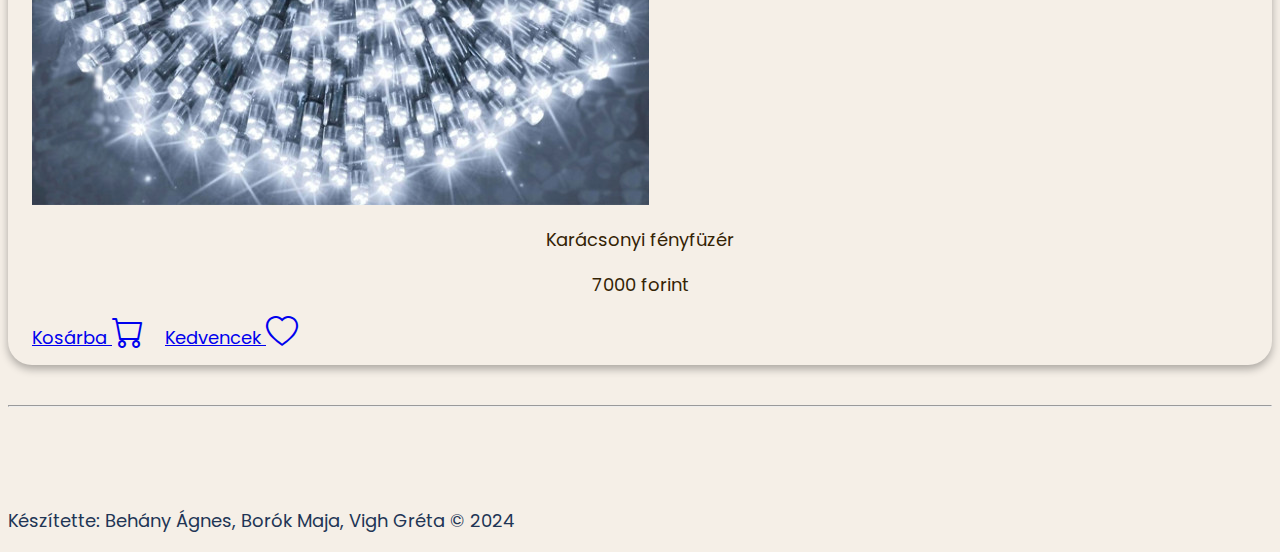
<file: karacsonyi - vegleges/Legfrisebb/Update3/fenyfuzerek.html>
<!DOCTYPE html>
<html lang="hu">
<head>
    <meta charset="UTF-8">
    <meta name="viewport" content="width=device-width, initial-scale=1.0">
    <link href="https://cdn.jsdelivr.net/npm/bootstrap@5.0.2/dist/css/bootstrap.min.css" rel="stylesheet" integrity="sha384-EVSTQN3/azprG1Anm3QDgpJLIm9Nao0Yz1ztcQTwFspd3yD65VohhpuuCOmLASjC" crossorigin="anonymous">
    <link rel="preconnect" href="https://fonts.googleapis.com">
    <link rel="preconnect" href="https://fonts.gstatic.com" crossorigin>
    <link href="https://fonts.googleapis.com/css2?family=Poppins:ital,wght@0,100;0,200;0,300;0,400;0,500;0,600;0,700;0,800;0,900;1,100;1,200;1,300;1,400;1,500;1,600;1,700;1,800;1,900&display=swap" rel="stylesheet">
    <link href="https://unpkg.com/aos@2.3.1/dist/aos.css" rel="stylesheet">
    <link rel="stylesheet" href="fenyfüzer.css">
    <link rel="stylesheet" href="diszek.css">
    <link rel="stylesheet" href="style.css">
    <link rel="icon" href="kepek/christmas-tree.png" type="image/png">
    <link rel="stylesheet" href="https://cdn.jsdelivr.net/npm/bootstrap-icons@1.11.3/font/bootstrap-icons.min.css">
    <title>Fényfüzérek</title>
</head>
<body>
    <header>
        <nav class="navbar navbar-expand-lg">
            <div class="container">
                <a class="navbar-brand fs-4 fw-bold text-primary" href="karacsony.html"><img src="kepek/christmas-tree.png" alt="" style="width: 50px; height: 50px;"></a>
                <button class="navbar-toggler" type="button" data-bs-toggle="collapse" data-bs-target="#navbarSupportedContent" aria-controls="navbarSupportedContent" aria-expanded="false" aria-label="Toggle navigation">
                    <span class="navbar-toggler-icon"></span>
                </button>
                <div class="collapse navbar-collapse" id="navbarSupportedContent">
                    <ul class="navbar-nav ms-auto mb-2 mb-lg-0">
                        <li class="nav-item" style="display:flex; align-items: center;">
                            <a class="nav-link active" aria-current="page" href="karacsony.html">Főoldal</a>
                        </li>
                        <li class="nav-item dropdown" style="display:flex; align-items: center;">
                            <a class="nav-link dropdown-toggle" href="#" id="navbarDropdown" role="button" data-bs-toggle="dropdown" aria-expanded="false">
                              Termékeink
                            </a>
                            <ul class="dropdown-menu" aria-labelledby="navbarDropdown">
                              <li><a class="dropdown-item" href="fenyfuzerek.html">Fényfüzérek</a></li>
                              <li><a class="dropdown-item" href="karacsonyfadiszek.html">Karácsonyfadíszek</a></li>
                            </ul>
                          </li>
                        <li class="nav-item" style="display:flex; align-items: center;">
                            <a class="nav-link" href="akciok.html">Akciók</a>
                        </li>
                        <li class="nav-item" style="display:flex; align-items: center;">
                            <a class="nav-link" href="karacsony.html#szallitas">Szállítás</a>
                        </li>
                        <li class="nav-item" style="display:flex; align-items: center;">
                            <a class="nav-link" href="karacsony.html#rolunk">Rólunk</a>
                        </li>
                        <li class="nav-item" style="display:flex; align-items: center;">
                            <a class="nav-link" href="kosar.html"><button class="btn btn-outline-dark" style="justify-content: center;">Kosár tartalma</button></a>
                        </li>
                    </ul>
                </div>
            </div>
        </nav>
    </header>
<body>
    <div class="container">
        <h1 style="text-align: center;">Fényfüzér kínálatunk</h1>
        <div class="row">
            <div class="col h-100 col-lg-3">
                <div class="card">
                    <img src="kepek/fényfüzer1.jpg" class="card-img-top" alt="...">
                    <div class="card-body">
                        <p class="card-text">Karácsonyi fényfüzér</p>
                        <p class="card-text">4500 forint</p>
                        
                        <a href="#" class="btn btn-success" style="width: 200px;" onclick="addToBasket('light_1')">Kosárba <i class="bi bi-cart"></i></a>
                        <a href="#" class="btn btn-danger" style="width: 200px;" onclick="removeAllBasketData()">Kedvencek <i class="bi bi-heart"></i></i></a>
                    </div>
                </div>
            </div>
            <div class="col h-100 col-lg-3">
                <div class="card">
                    <img src="kepek/fenyfüzer2.jpg" class="card-img-top" alt="...">
                    <div class="card-body">
                      
                        <p class="card-text">Karácsonyi fényfüzér</p>
                        <p class="card-text">4500 forint</p>
                        <a href="#" class="btn btn-success" style="width: 200px;" onclick="addToBasket('light_2')">Kosárba <i class="bi bi-cart"></i></a>
                        <a href="#" class="btn btn-danger" style="width: 200px;">Kedvencek <i class="bi bi-heart"></i></i></a>
                    </div>
                </div>
            </div>
            <div class="col h-100 col-lg-3">
                <div class="card">
                    <img src="kepek/fenyfüzer3.jpg" class="card-img-top" alt="...">
                    <div class="card-body">
                        <p class="card-text">Karácsonyi fényfüzér</p>
                        <p class="card-text">5500 forint</p>
                        <a href="#" class="btn btn-success" style="width: 200px;" onclick="addToBasket('light_3')">Kosárba <i class="bi bi-cart"></i></a>
                        <a href="#" class="btn btn-danger" style="width: 200px;">Kedvencek <i class="bi bi-heart"></i></i></a>
                    </div>
                </div>
            </div>
            <div class="col h-100 col-lg-3">
                <div class="card">
                    <img src="kepek/fenyfüzer4.jpg" class="card-img-top" alt="...">
                    <div class="card-body">
                        <p class="card-text">Karácsonyi fényfüzér</p>
                        <p class="card-text">8500 forint</p>
                        <a href="#" class="btn btn-success" style="width: 200px;" onclick="addToBasket('light_4')">Kosárba <i class="bi bi-cart"></i></a>
                        <a href="#" class="btn btn-danger" style="width: 200px;">Kedvencek <i class="bi bi-heart"></i></i></a>
                    </div>
                </div>
            </div>
            
            </div>
            <div class="row">
                <div class="col h-100 col-lg-3">
                    <div class="card">
                        <img src="kepek/fenyfüzer5.jpg" class="card-img-top" alt="...">
                        <div class="card-body">
                            <p class="card-text">Karácsonyi fényfüzér</p>
                            <p class="card-text">6000 forint</p>
                            <a href="#" class="btn btn-success" style="width: 200px;" onclick="addToBasket('light_5')">Kosárba <i class="bi bi-cart"></i></a>
                            <a href="#" class="btn btn-danger" style="width: 200px;">Kedvencek <i class="bi bi-heart"></i></i></a>
                        </div>
                    </div>
                </div>
                <div class="col h-100 col-lg-3">
                    <div class="card">
                        <img src="kepek/fenyfüzer6.jpg" class="card-img-top" alt="...">
                        <div class="card-body">
                            <p class="card-text">Karácsonyi fényfüzér</p>
                            <p class="card-text">6000 forint</p>
                            <a href="#" class="btn btn-success" style="width: 200px;" onclick="addToBasket('light_6')">Kosárba <i class="bi bi-cart"></i></a>
                            <a href="#" class="btn btn-danger" style="width: 200px;">Kedvencek <i class="bi bi-heart"></i></i></a>
                        </div>
                    </div>
                </div>
                <div class="col h-100 col-lg-3">
                    <div class="card">
                        <img src="kepek/fenyfüzer7.jpg" class="card-img-top" alt="...">
                        <div class="card-body">
                            <p class="card-text">Karácsonyi fényfüzér</p>
                            <p class="card-text">10 000 forint</p>
                            <a href="#" class="btn btn-success" style="width: 200px;" onclick="addToBasket('light_7')">Kosárba <i class="bi bi-cart"></i></a>
                            <a href="#" class="btn btn-danger" style="width: 200px;">Kedvencek <i class="bi bi-heart"></i></i></a>
                        </div>
                    </div>
                </div>
                <div class="col h-100 col-lg-3">
                    <div class="card">
                        <img src="kepek/fenyfüzer8.jpg" class="card-img-top" alt="...">
                        <div class="card-body">
                            <p class="card-text">Karácsonyi fényfüzér</p>
                            <p class="card-text">7000 forint</p>
                            <a href="#" class="btn btn-success" style="width: 200px;" onclick="addToBasket('light_8')">Kosárba <i class="bi bi-cart"></i></a>
                            <a href="#" class="btn btn-danger" style="width: 200px;">Kedvencek <i class="bi bi-heart"></i></i></a>
                        </div>
                    </div>
                </div>
            
            </div>
        </div>
    </div>
    <hr>

</body>

<div class="text-center py1">
    <p class="fs-6">Készítette: Behány Ágnes, Borók Maja, Vigh Gréta &copy; 2024</p>
</div>

<script src="https://cdn.jsdelivr.net/npm/bootstrap@5.0.2/dist/js/bootstrap.bundle.min.js"
integrity="sha384-MrcW6ZMFYlzcLA8Nl+NtUVF0sA7MsXsP1UyJoMp4YLEuNSfAP+JcXn/tWtIaxVXM"
crossorigin="anonymous"></script>
<script src="./script/main.js"></script>

</html>
</file>
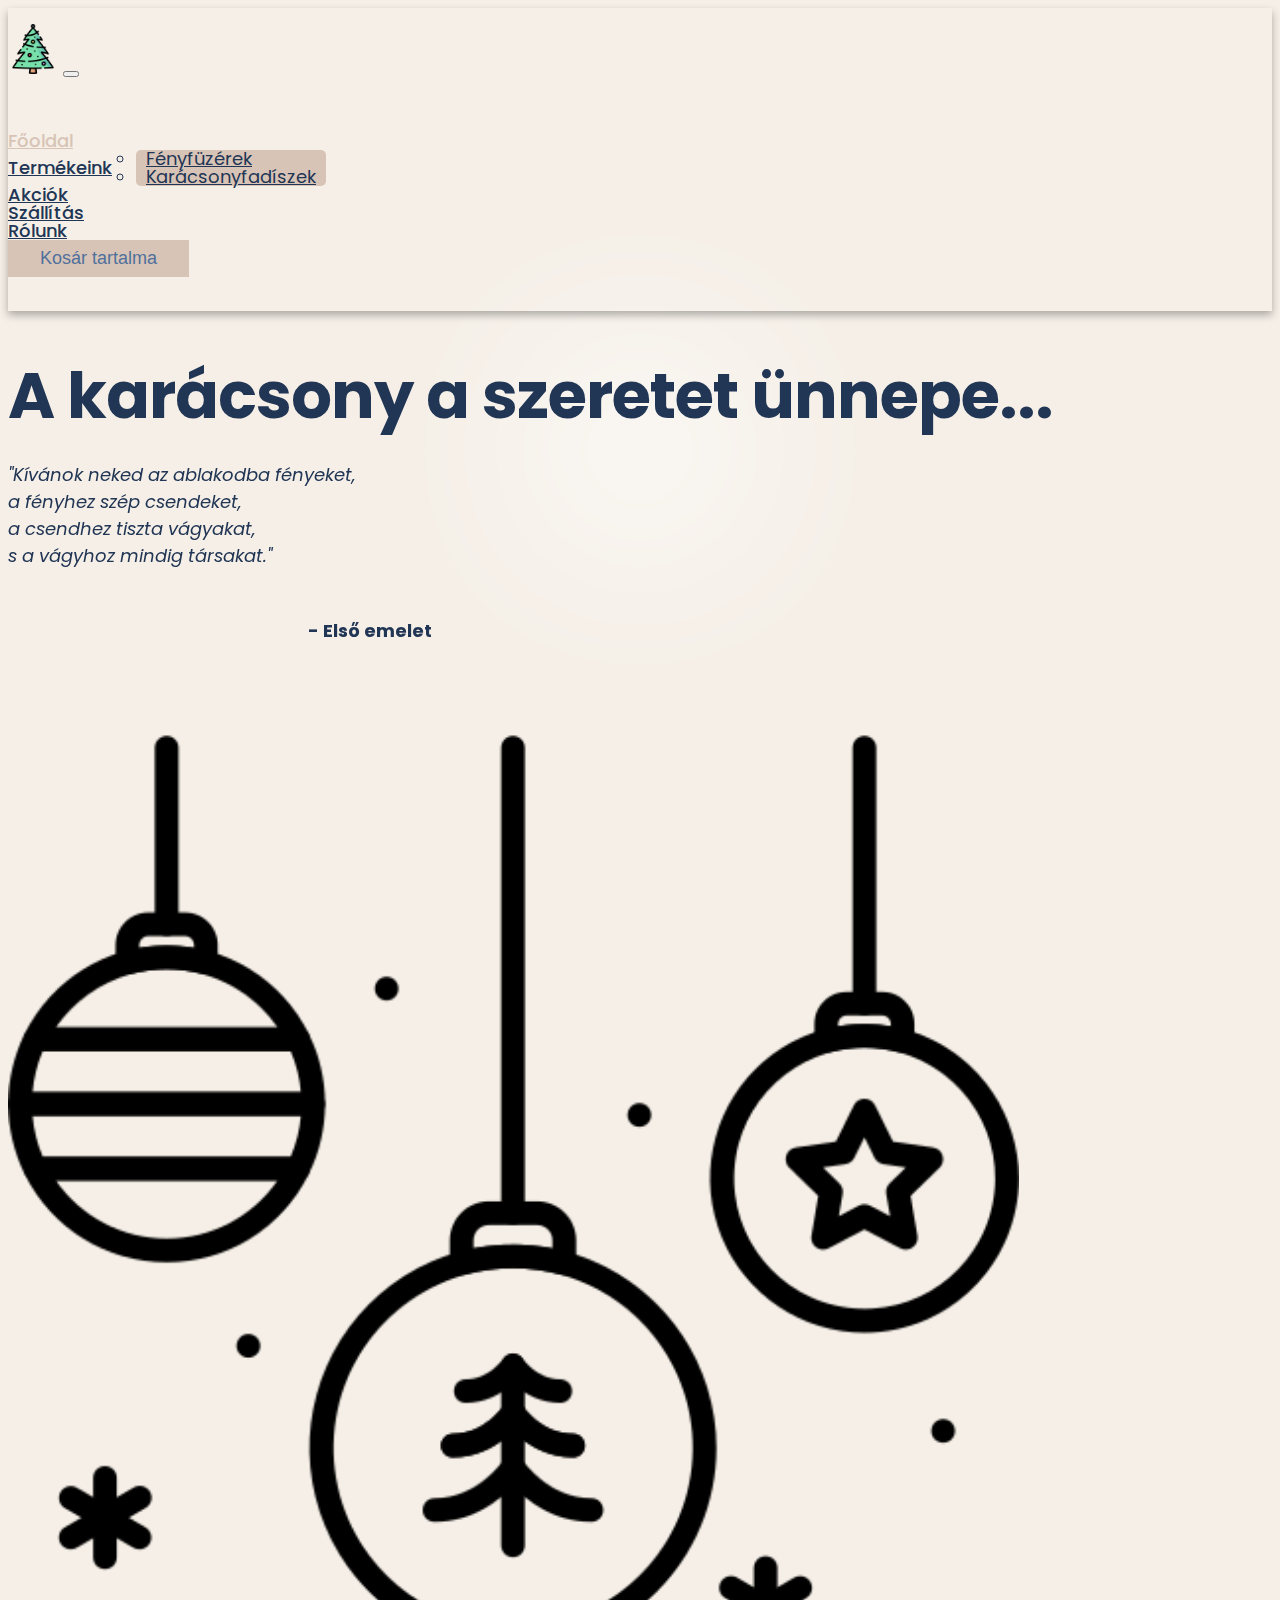
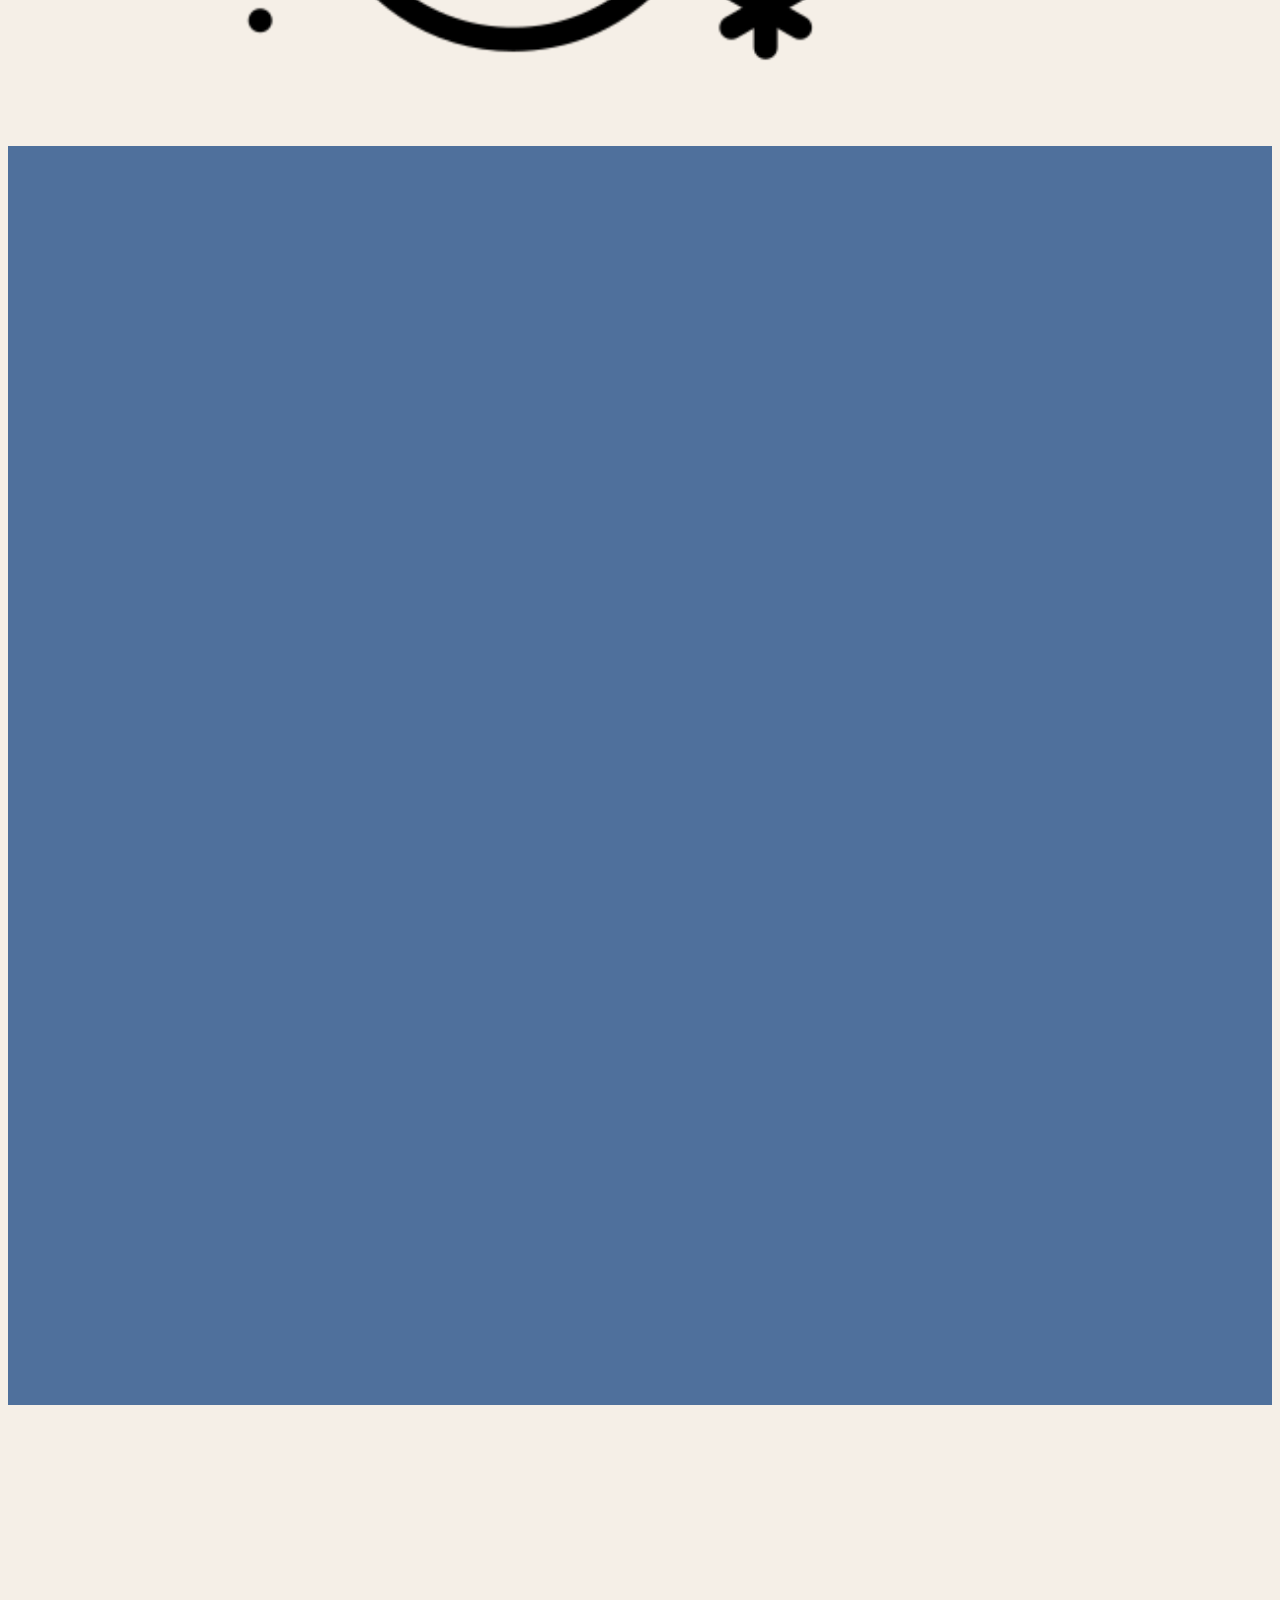
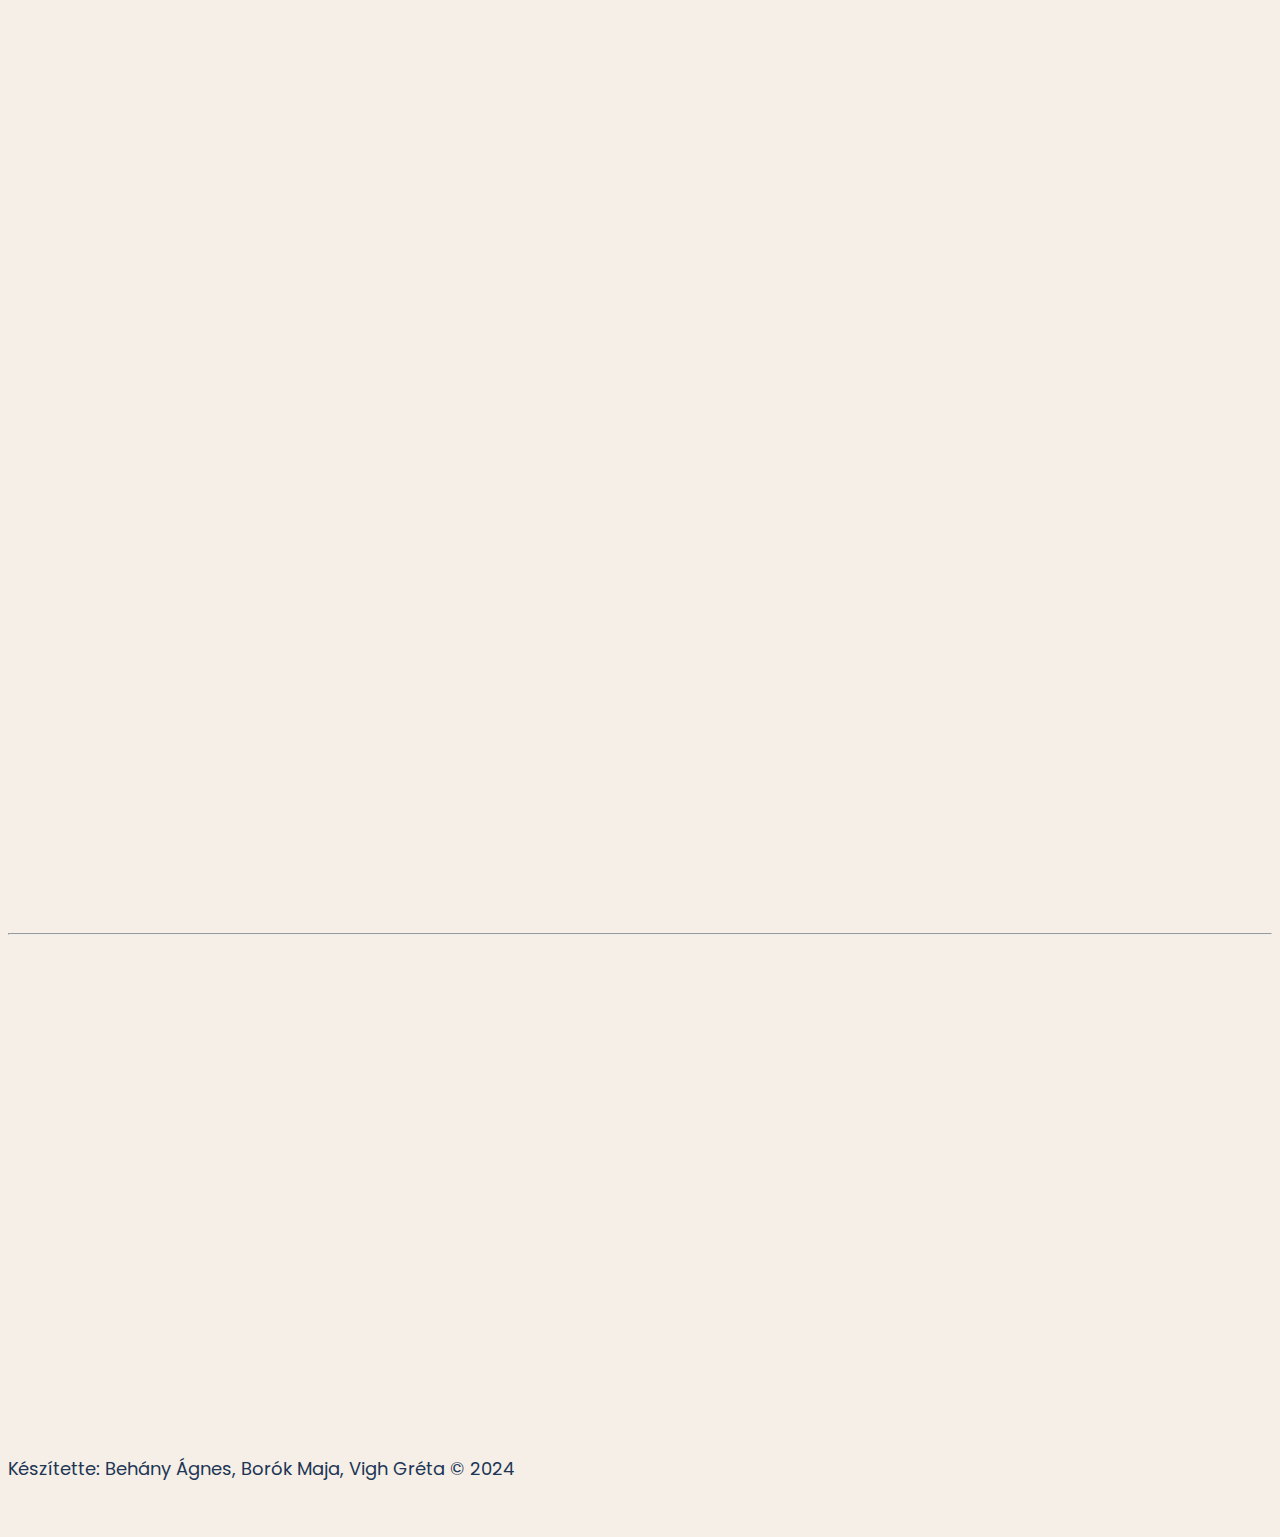
<file: karacsonyi - vegleges/Legfrisebb/Update3/karacsony.html>
<!DOCTYPE html>
<html lang="hu">
<head>
    <meta charset="UTF-8">
    <meta name="viewport" content="width=device-width, initial-scale=1.0">
    <link href="https://cdn.jsdelivr.net/npm/bootstrap@5.0.2/dist/css/bootstrap.min.css" rel="stylesheet" integrity="sha384-EVSTQN3/azprG1Anm3QDgpJLIm9Nao0Yz1ztcQTwFspd3yD65VohhpuuCOmLASjC" crossorigin="anonymous">
    <link rel="preconnect" href="https://fonts.googleapis.com">
    <link rel="preconnect" href="https://fonts.gstatic.com" crossorigin>
    <link href="https://fonts.googleapis.com/css2?family=Poppins:ital,wght@0,100;0,200;0,300;0,400;0,500;0,600;0,700;0,800;0,900;1,100;1,200;1,300;1,400;1,500;1,600;1,700;1,800;1,900&display=swap" rel="stylesheet">
    <link rel="stylesheet" href="style.css">
    <link href="https://unpkg.com/aos@2.3.1/dist/aos.css" rel="stylesheet">
    <link rel="icon" href="kepek/christmas-tree.png" type="image/png">
    <link rel="stylesheet" href="https://cdn.jsdelivr.net/npm/bootstrap-icons@1.11.3/font/bootstrap-icons.min.css">
    <title>Kincsek Kft.</title>
</head>
<body>
    <header>
        <nav class="navbar navbar-expand-lg">
            <div class="container">
                <a class="navbar-brand fs-4 fw-bold text-primary" href="#fooldal"><img src="kepek/christmas-tree.png" alt="" style="width: 50px; height: 50px;"></a>
                <button class="navbar-toggler" type="button" data-bs-toggle="collapse" data-bs-target="#navbarSupportedContent" aria-controls="navbarSupportedContent" aria-expanded="false" aria-label="Toggle navigation">
                    <span class="navbar-toggler-icon"></span>
                </button>
                <div class="collapse navbar-collapse" id="navbarSupportedContent">
                    <ul class="navbar-nav ms-auto mb-2 mb-lg-0">
                        <li id="easteregg" class="nav-item" style="display:flex; align-items: center;">
                            <a href="easteregg.html"><button class="btn btn-outline-dark">Easter Egg</button></a>
                        </li>
                        <li class="nav-item" style="display:flex; align-items: center;">
                            <a class="nav-link active" aria-current="page" href="karacsony.html">Főoldal</a>
                        </li>
                        <li class="nav-item dropdown" style="display:flex; align-items: center;">
                            <a class="nav-link dropdown-toggle" href="#" id="navbarDropdown" role="button" data-bs-toggle="dropdown" aria-expanded="false">
                              Termékeink
                            </a>
                            <ul class="dropdown-menu" aria-labelledby="navbarDropdown">
                              <li><a class="dropdown-item" href="fenyfuzerek.html">Fényfüzérek</a></li>
                              <li><a class="dropdown-item" href="karacsonyfadiszek.html">Karácsonyfadíszek</a></li>
                            </ul>
                        </li>
                        <li class="nav-item" style="display:flex; align-items: center;">
                            <a class="nav-link" href="#akciok">Akciók</a>
                        </li>
                        <li class="nav-item" style="display:flex; align-items: center;">
                            <a class="nav-link" href="#szallitas">Szállítás</a>
                        </li>
                        <li class="nav-item" style="display:flex; align-items: center;">
                            <a class="nav-link" href="#rolunk">Rólunk</a>
                        </li>
                        <li class="nav-item" style="display:flex; align-items: center;">
                            <a class="nav-link" href="kosar.html"><button class="btn btn-outline-dark" style="justify-content: center;">Kosár tartalma</button></a>
                        </li>
                    </ul>
                </div>
            </div>
        </nav>
    </header>

    <main>
        <section id="fooldal" class="hero-section">
            <div class="container">
                <div class="row align-items-center py-5 py-md-3">
                    <div class="col-12 col-lg-6 text-center text-md-start" data-aos="zoom-in-right">
                        <h1 class="primary-heading">A karácsony a szeretet ünnepe...</h1>
                        <p><i>"Kívánok neked az ablakodba fényeket,</i>
                            <br>
                           <i> a fényhez szép csendeket,</i>
                            <br>
                           <i> a csendhez tiszta vágyakat,</i>
                            <br>
                           <i> s a vágyhoz mindig társakat."</i></p>
                            <p style="margin-left: 300px;"><strong>- Első emelet </strong></p>
                    </div>
                    <div class="col-12 col-lg-6">
                        <div class="position-relative">
                            <img data-aos="zoom-in-left" src="kepek/christmas-balls.png" alt="" class="hero-img d-block mx-auto"/>
                            <div class="bg-overlay"></div>
                        </div>
                    </div>
                </div>
            </div>
        </section>

        <section id="akciok" class="bg-darkblue py-5">
            <div class="container">
                <div class="row py-5 align-items-center">
                    <div class="col-12 col-lg-5">
                        <h2 class="secondary-heading" data-aos="fade-up">Hatalmas karácsonyi akciók</h2>
                        <p class="mb-4" data-aos="fade-up" data-aos-duration="300">Nézz szét többi akciós termékeink között is!</p>
                        <a href="akciok.html"><button class="btn btn-outline-dark" data-aos="fade-up" data-aos-duration="500">Tudj meg többet</button></a>
                        
                    </div>
                    <div class="col-12 col-lg-7 mt-5 mt-lg-0">
                        <div class="row gx-4 gy-4">
                            <div class="col-6 col-lg-4" data-aos="fade-up" data-aos-duration="300">
                                <div class="card p-3" style="align-items: center;">
                                    <img src="kepek/fenyfüzer5.jpg" alt="" class="wallet-image"/>
                                    <h3 class="fs-5 fw-bold pt-3 mb-0 pb-1" style="text-align: center;">Karácsonyi fényfüzér</h3>
                                    
                                </div>
                            </div>
                            <div class="col-6 col-lg-4" data-aos="fade-up" data-aos-duration="500">
                                <div class="card p-3" style="align-items: center;">
                                    <img src="kepek/fenyfüzer7.jpg" alt="" class="wallet-image"/>
                                    <h3 class="fs-5 fw-bold pt-3 mb-0 pb-1" style="text-align: center;">Karácsonyi fényfüzér</h3>
                                 
                                </div>
                            </div>
                            <div class="col-6 col-lg-4" data-aos="fade-up" data-aos-duration="700">
                                <div class="card p-3" style="align-items: center;">
                                    <img src="kepek/rébszarvasos karacsonyfadisz.jpg" alt="" class="wallet-image"/>
                                    <h3 class="fs-5 fw-bold pt-3 mb-0 pb-1" style="text-align: center;">Rénszarvasos karácsonyfadísz</h3>
                                 
                                </div>
                            </div>
                            <div class="col-6 col-lg-4" data-aos="fade-up" data-aos-duration="900">
                                <div class="card p-3" style="align-items: center;">
                                    <img src="kepek/egyedi karacsonyfadisz.jpg" alt="" class="wallet-image"/>
                                    <h3 class="fs-5 fw-bold pt-3 mb-0 pb-1" style="text-align: center;">Egyedi karácsonyfadísz</h3>
                                  
                                </div>
                            </div>
                            <div class="col-6 col-lg-4" data-aos="fade-up" data-aos-duration="1100">
                                <div class="card p-3" style="align-items: center;">
                                    <img src="kepek/fenyfüzer4.jpg" alt="" class="wallet-image"/>
                                    <h3 class="fs-5 fw-bold pt-3 mb-0 pb-1" style="text-align: center;">Karácsonyi fényfüzér</h3>
                                
                                </div>
                            </div>
                            <div class="col-6 col-lg-4" data-aos="fade-up" data-aos-duration="1300">
                                <div class="card p-3" style="align-items: center;">
                                    <img src="kepek/kutyas karacsonyfadisz.jpeg" alt="" class="wallet-image"/>
                                    <h3 class="fs-5 fw-bold pt-3 mb-0 pb-1" style="text-align: center;">Kutyás karácsonyfadísz</h3>
                                   
                                </div>
                            </div>
                        </div>
                    </div>
                </div>
            </div>
        </section>

        <section id="szallitas" class="py-5">
            <div class="container">
                <div class="row align-items-center py-5">
                    <div class="col-12 col-lg-6">
                        <h2 class="secondary-heading" data-aos="fade-up" data-aos-duration="300">A szállításról</h2>
                        <ul class="py-2">
                            <li class="d-flex mt-3 mb-2" data-aos="fade-up" data-aos-duration="500">
                                <i class="bi bi-check-lg"></i>
                                <div>
                                    <h5 class="fs-5">Gyors szállítási idő</h5>
                                    <p>Miért várnál, ha gyorsan is megkaphatod a rendelésed? Rendelésedet azonnal feldolgozzuk, és igyekszünk a lehető leggyorsabban házhoz szállítani.</p>
                                </div>
                            </li>
                            <li class="d-flex mt-3 mb-2" data-aos="fade-up" data-aos-duration="700">
                                <i class="bi bi-check-lg"></i>
                                <div>
                                    <h5 class="fs-5">Alacsony szállítási költségek</h5>
                                    <p>Ne aggódj a szállítás miatt – nálunk ingyenes szállítási lehetőségek és kedvező díjak várnak, hogy a vásárlás még kedvezőbb legyen.</p>
                                </div>
                            </li>
                            <li class="d-flex mt-3 mb-2" data-aos="fade-up" data-aos-duration="900">
                                <i class="bi bi-check-lg"></i>
                                <div>
                                    <h5 class="fs-5">Nyomonkövethetőség</h5>
                                    <p>Minden rendelésről folyamatos tájékoztatást küldünk, és a szállítást nyomon követheted, hogy mindig pontosan tudd, mikor érkezik meg a csomagod.</p>
                                </div>
                            </li>
                        </ul>
                    </div>
                    <div class="col-12 col-lg-6" data-aos="fade-up" data-aos-duration="300">
                        <div class="position-relative">
                            <a href="https://luxatic.com/the-pearl-royale-is-the-most-expensive-chess-set-in-the-world/" target="_blank"><img src="kepek/delivery.png" alt="" title="A világ legdrágább sakktáblája" class="img-fluid kepecske d-block mx-auto"/></a>
                            <div class="bg-overlay"></div>
                        </div>
                    </div>
                </div>
            </div>
        </section>
    </main>

    <hr>

    <footer id="rolunk" class="bg-darkblue py-5" data-aos="fade-up" data-aos-duration="300">
        <div class="container">
            <div class="row py-5 justify-content-between align-items-center">
                <div class="col-12 col-md-6 col-lg-4">
                    <a class="navbar-brand fs-4 fw-bold text-primary mb-4 d-block" href="#">Rólunk</a>
                    <p class="">A vállalkozásunkban törekszünk mindig a hatékonyságra, a minőségre és arra hogy feladatainkat minél precízebben és pontosabban lássuk el.</p>
                </div>
                <div class="col-12 col-md-6 col-lg-4">
                    <h4 class="fs-4" style="color: #d8c4b6">Linkek</h4>
                    <ul class="list-unstyled mt-4">
                        <li><a href="#feliratkozas" class="text-decoration-none text-white fs-6 mb-3 d-block">Felíratkozás</a></li>
                        <li><a href="#akciok" class="text-decoration-none text-white fs-6 mb-3 d-block">Akcióink</a></li>
                        <li><a href="#szallitas" class="text-decoration-none text-white fs-6 mb-3 d-block">Szállítás</a></li>
                        <li><a href="#fooldal" class="text-decoration-none text-white fs-6 mb-3 d-block">Főoldal</a></li>
                    </ul>
                </div>
                <div class="col-12 col-md-6 col-lg-4">
                    <h4 class="fs-4" style="color: #d8c4b6">Weboldalak</h4>
                    <ul class="list-unstyled mt-4">
                        <li><a href="https://www.evangelikus.hu/karacsony" target="_blank" class="text-decoration-none text-white fs-6 mb-3 d-block">Mi a Karácsony?</a></li>
                        <li><a href="https://www.programturizmus.hu/kategoria-karacsony.html" target="_blank" class="text-decoration-none text-white fs-6 mb-3 d-block">Programajánló</a></li>
                        <li><a href="https://www.bonami.hu/c/ajandektippek-karacsonyra" target="_blank" class="text-decoration-none text-white fs-6 mb-3 d-block">Ajándéktippek</a></li>
                        <li><a href="https://karacsonyfavilag.hu/karacsony-a-vilag-korul/" target="_blank" class="text-decoration-none text-white fs-6 mb-3 d-block">Karácsony a világ körül</a></li>
                    </ul>
                </div>
            </div>
          <div class="row">
            <div class="col"> <p>Dobd fel a lakásodat csodaszép dekorációkkal, amelyek biztosan meghitebbé és hangulatosabbá varászolják az ünnepet. Extra kedvezményekért íratkozz fel hírlevelünkre!</p></div>
            <div class="col">
                <div class="d-block d-md-flex" id="feliratkozas">
                    <input type="text" class="hero-input" placeholder="karacsonyi_kincsek@mail.com"/>
                    <button class="btn btn-outline-dark mt-3 mt-md-0">Feliratkozás</button>
                </div>
            </div>
          </div>
          </div>
        </div>
    </footer>

    <div class="text-center py1">
        <p class="fs-6">Készítette: Behány Ágnes, Borók Maja, Vigh Gréta &copy; 2024</p>
    </div>

    

    <script src="https://cdn.jsdelivr.net/npm/bootstrap@5.0.2/dist/js/bootstrap.bundle.min.js" integrity="sha384-MrcW6ZMFYlzcLA8Nl+NtUVF0sA7MsXsP1UyJoMp4YLEuNSfAP+JcXn/tWtIaxVXM" crossorigin="anonymous"></script>
    <script src="https://unpkg.com/aos@2.3.1/dist/aos.js"></script>
    <script>
        AOS.init();
    </script>
</body>
</html>
</file>
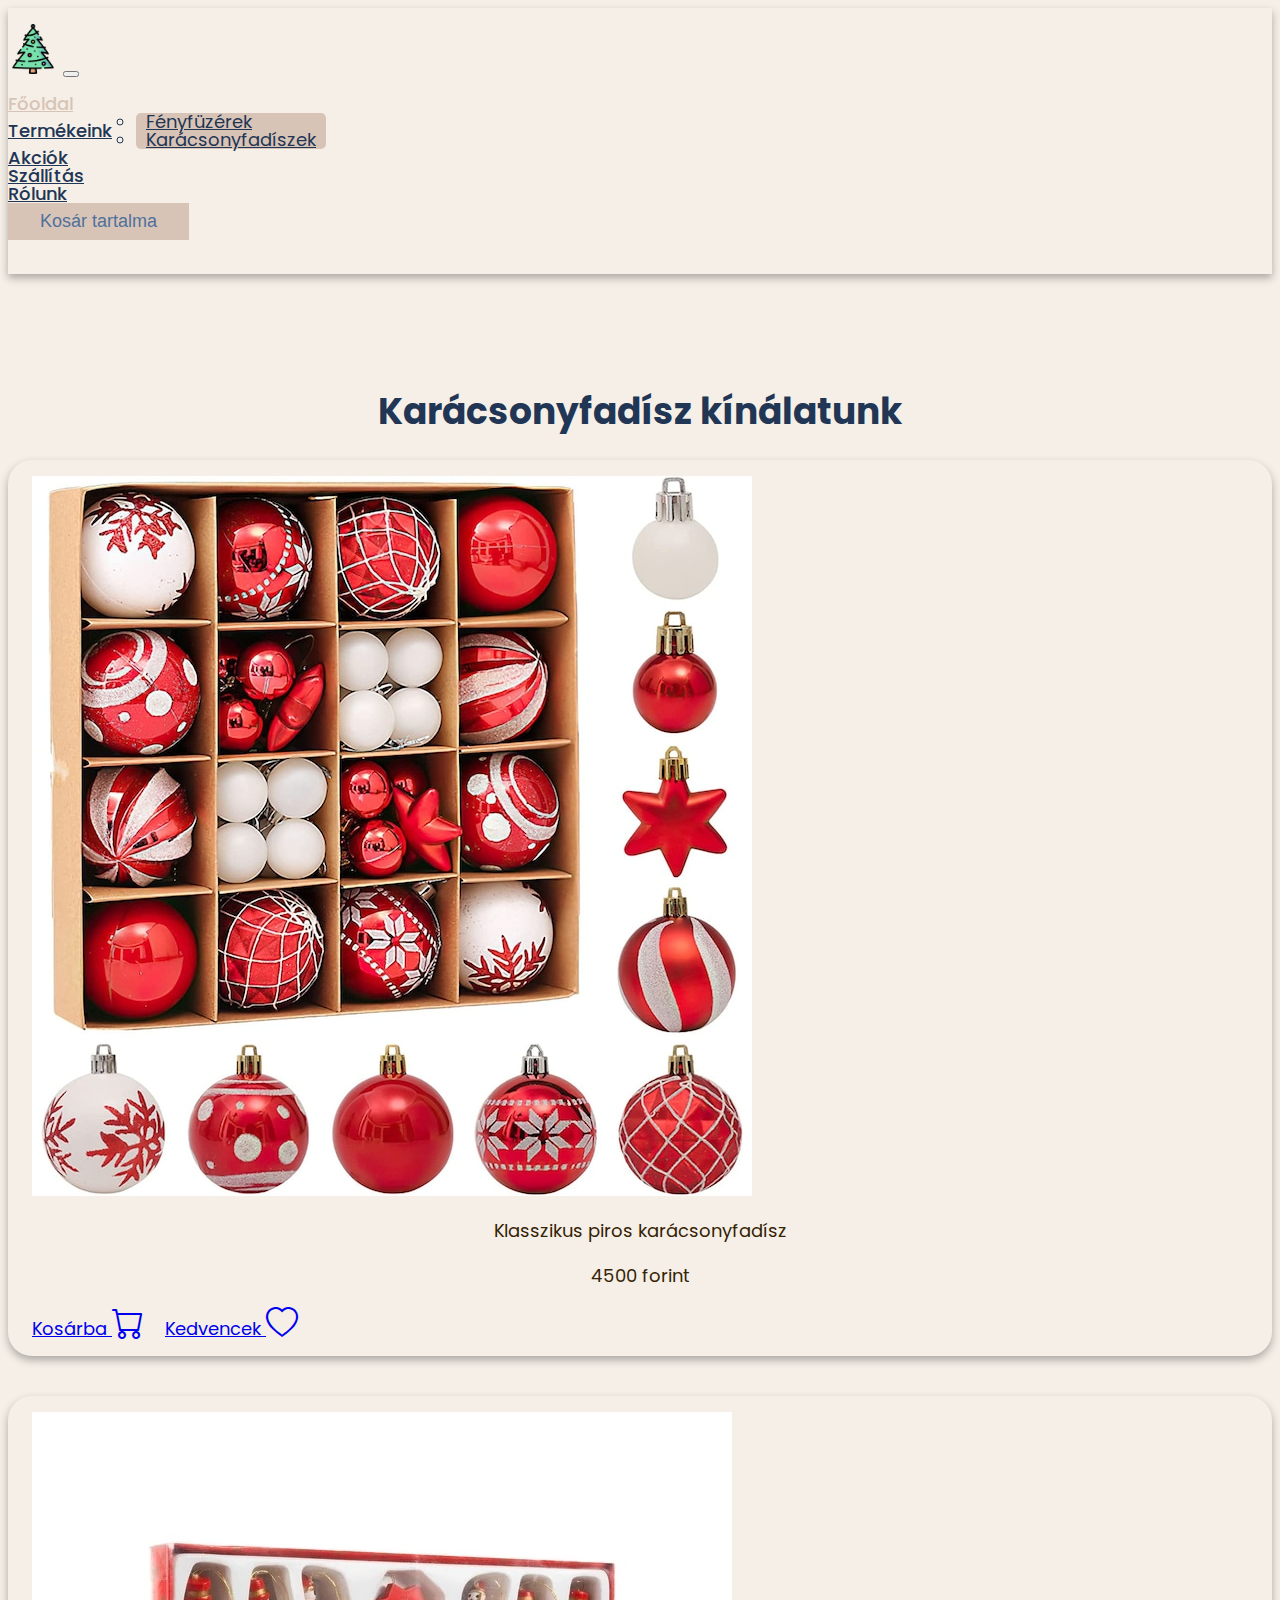
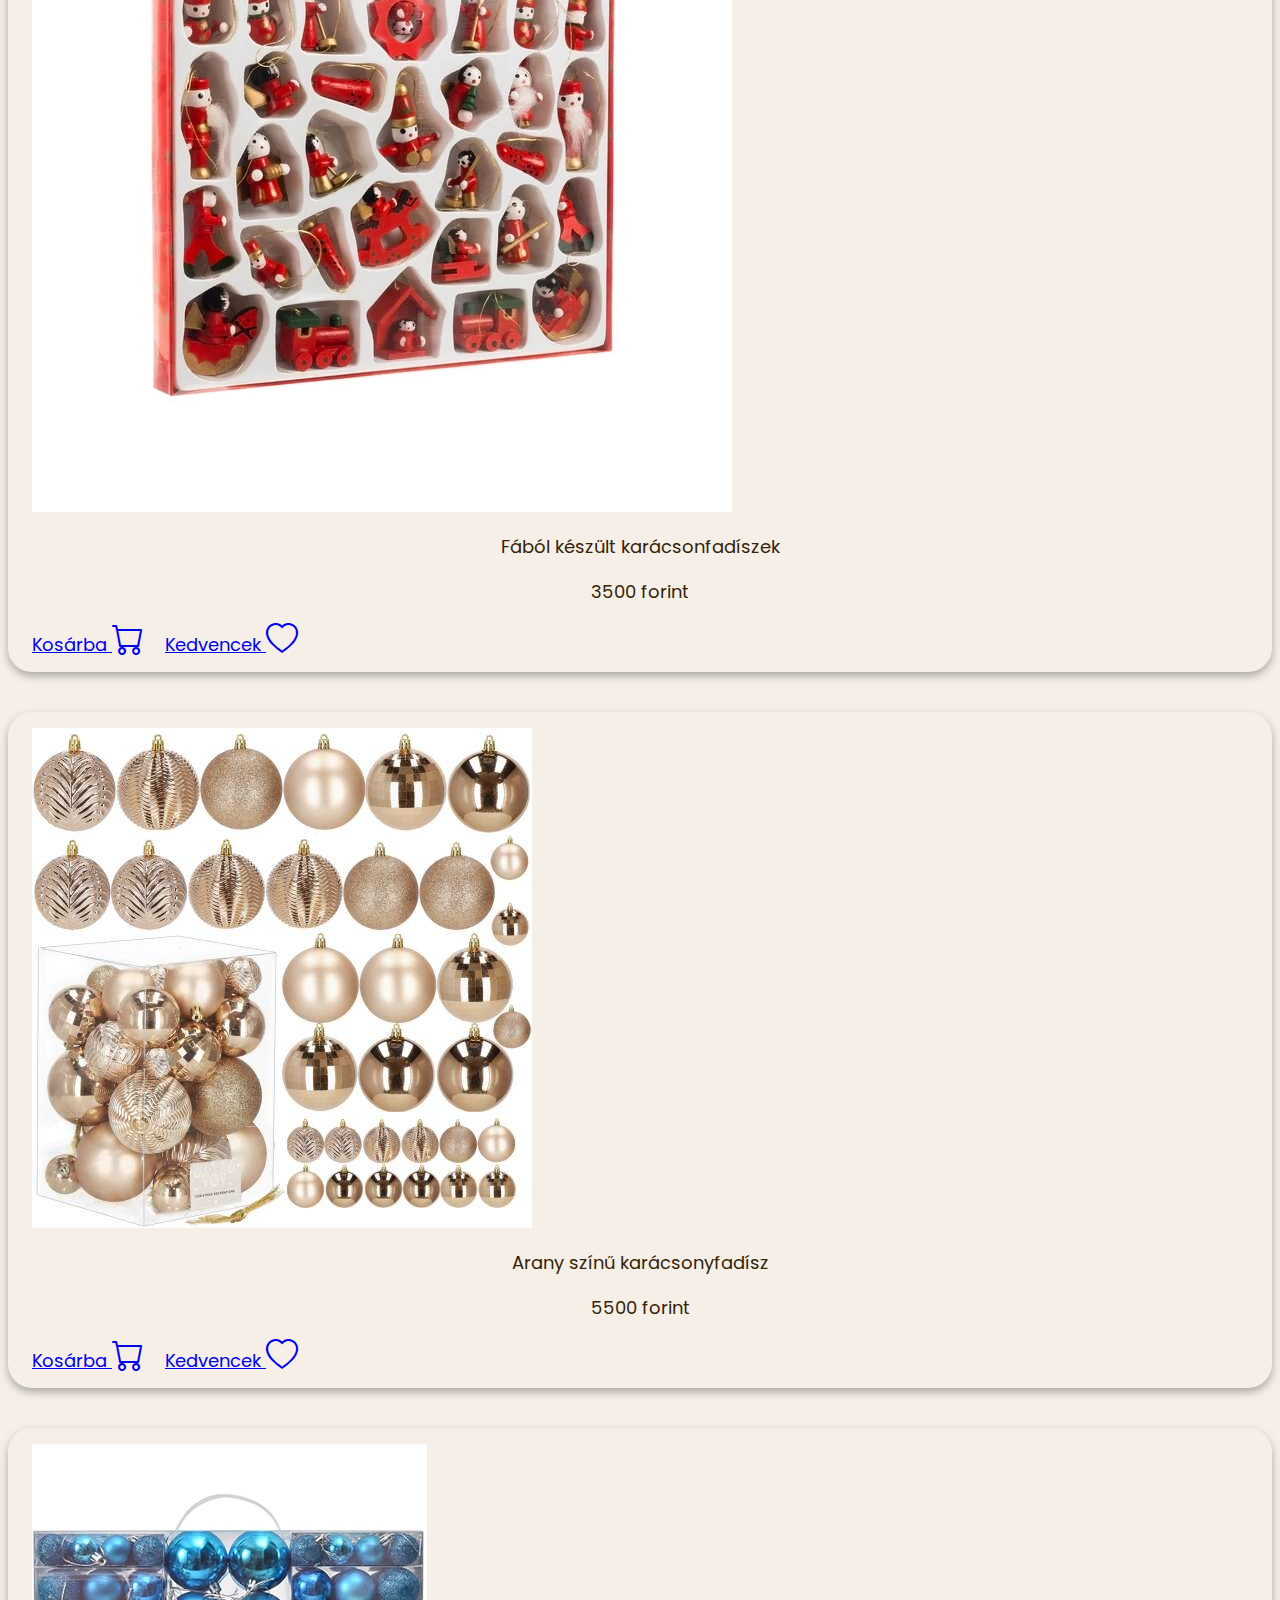
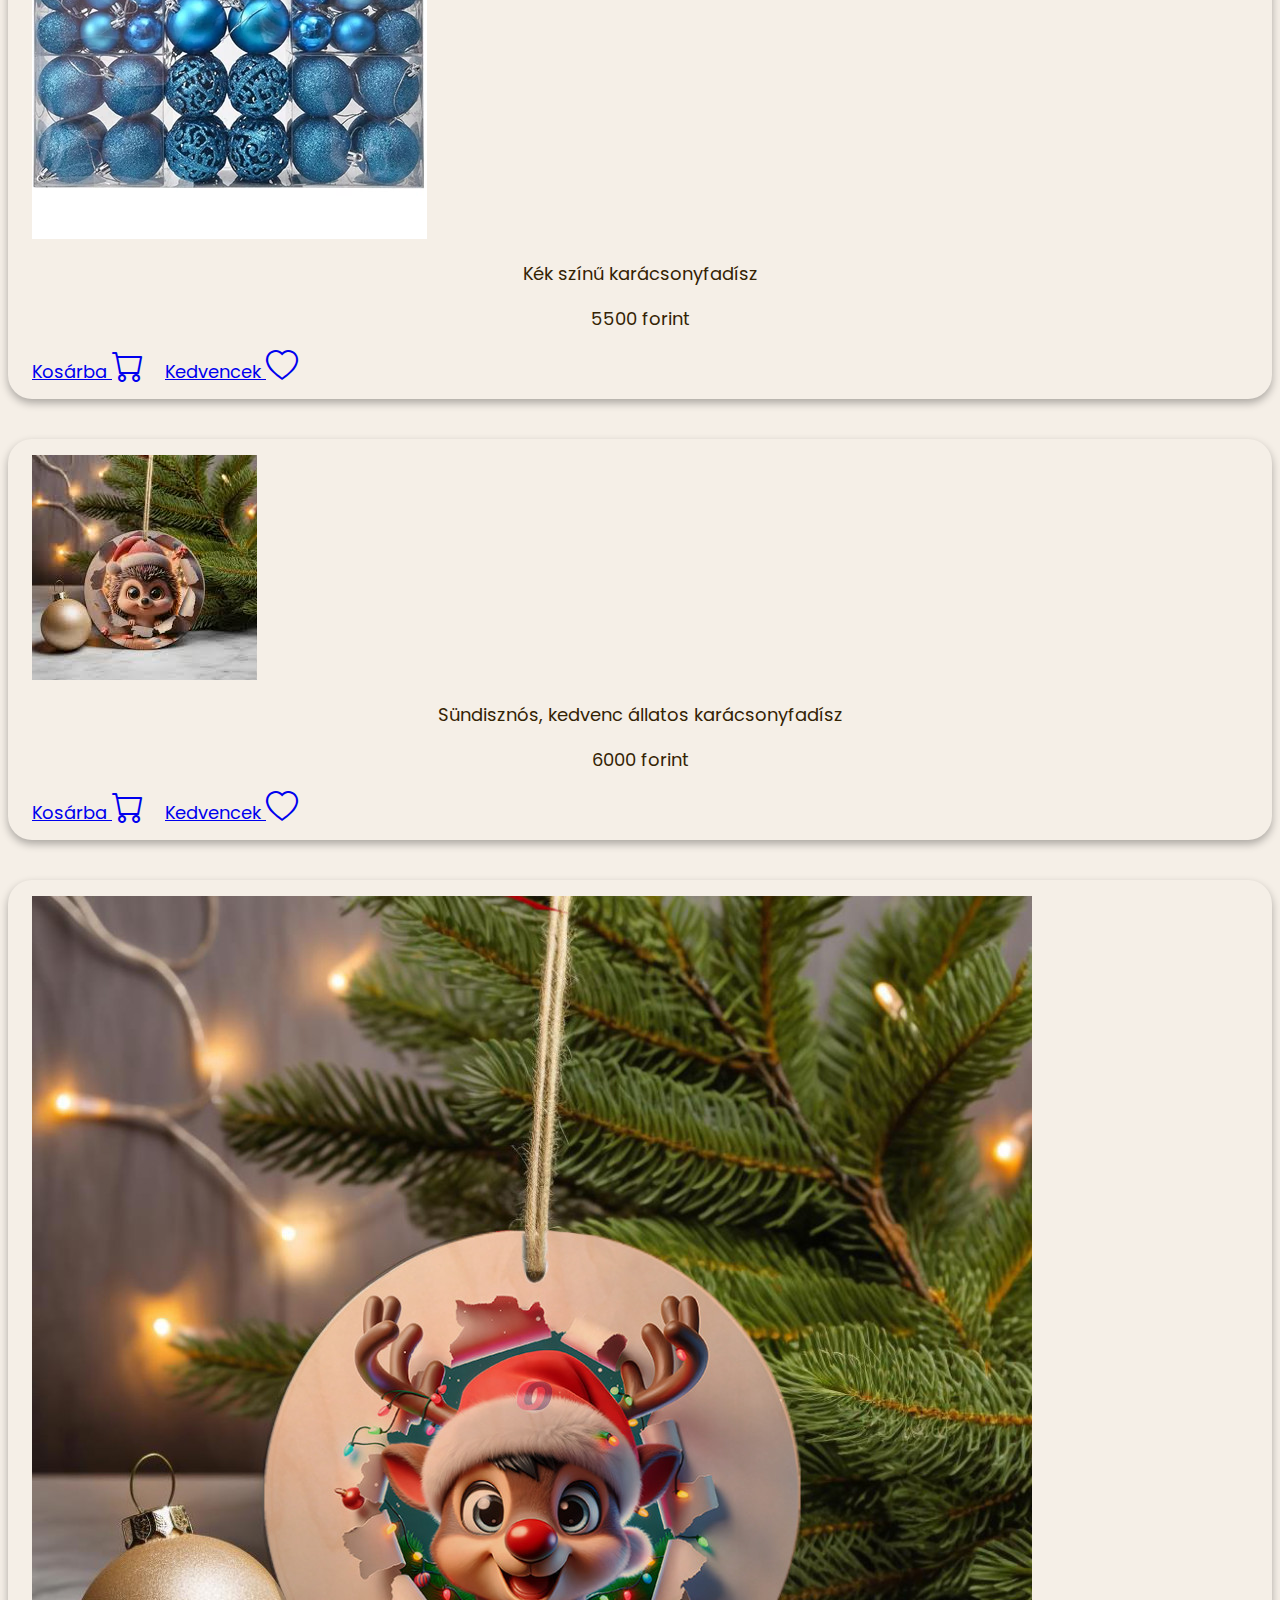
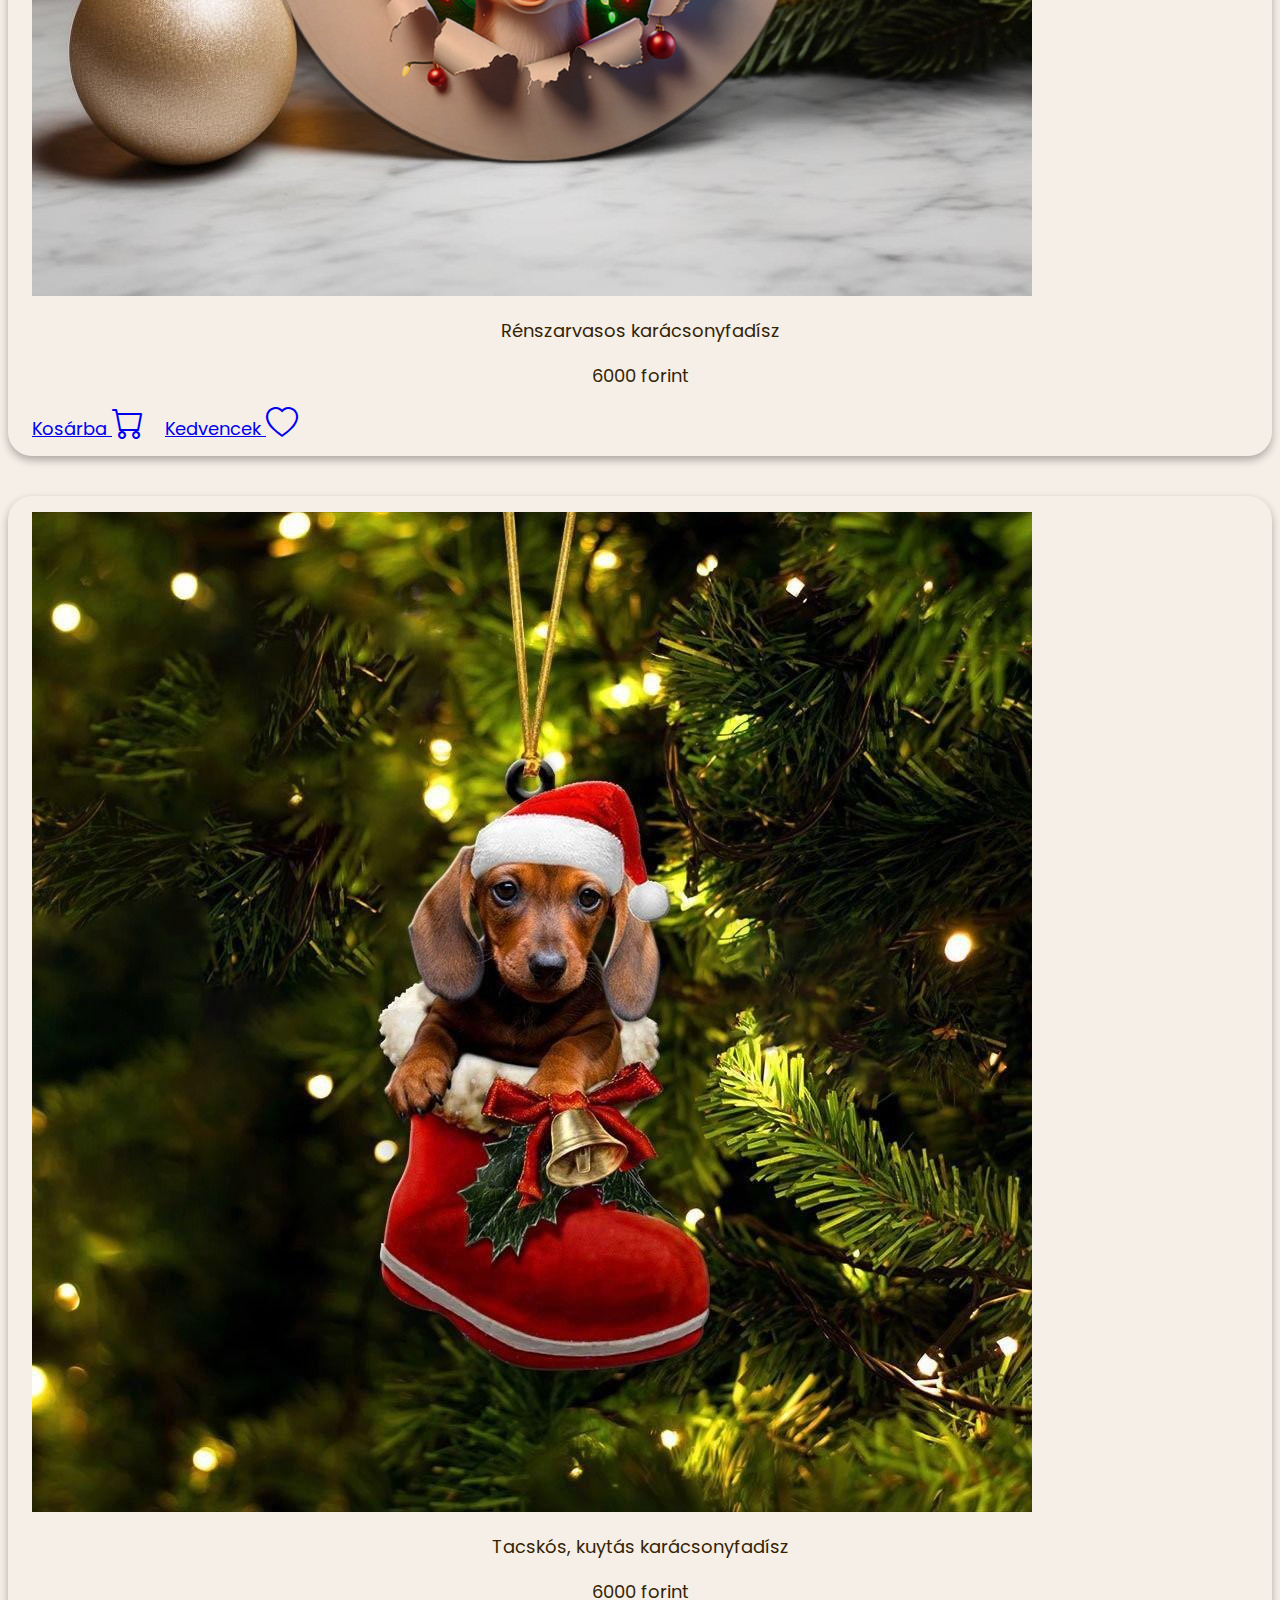
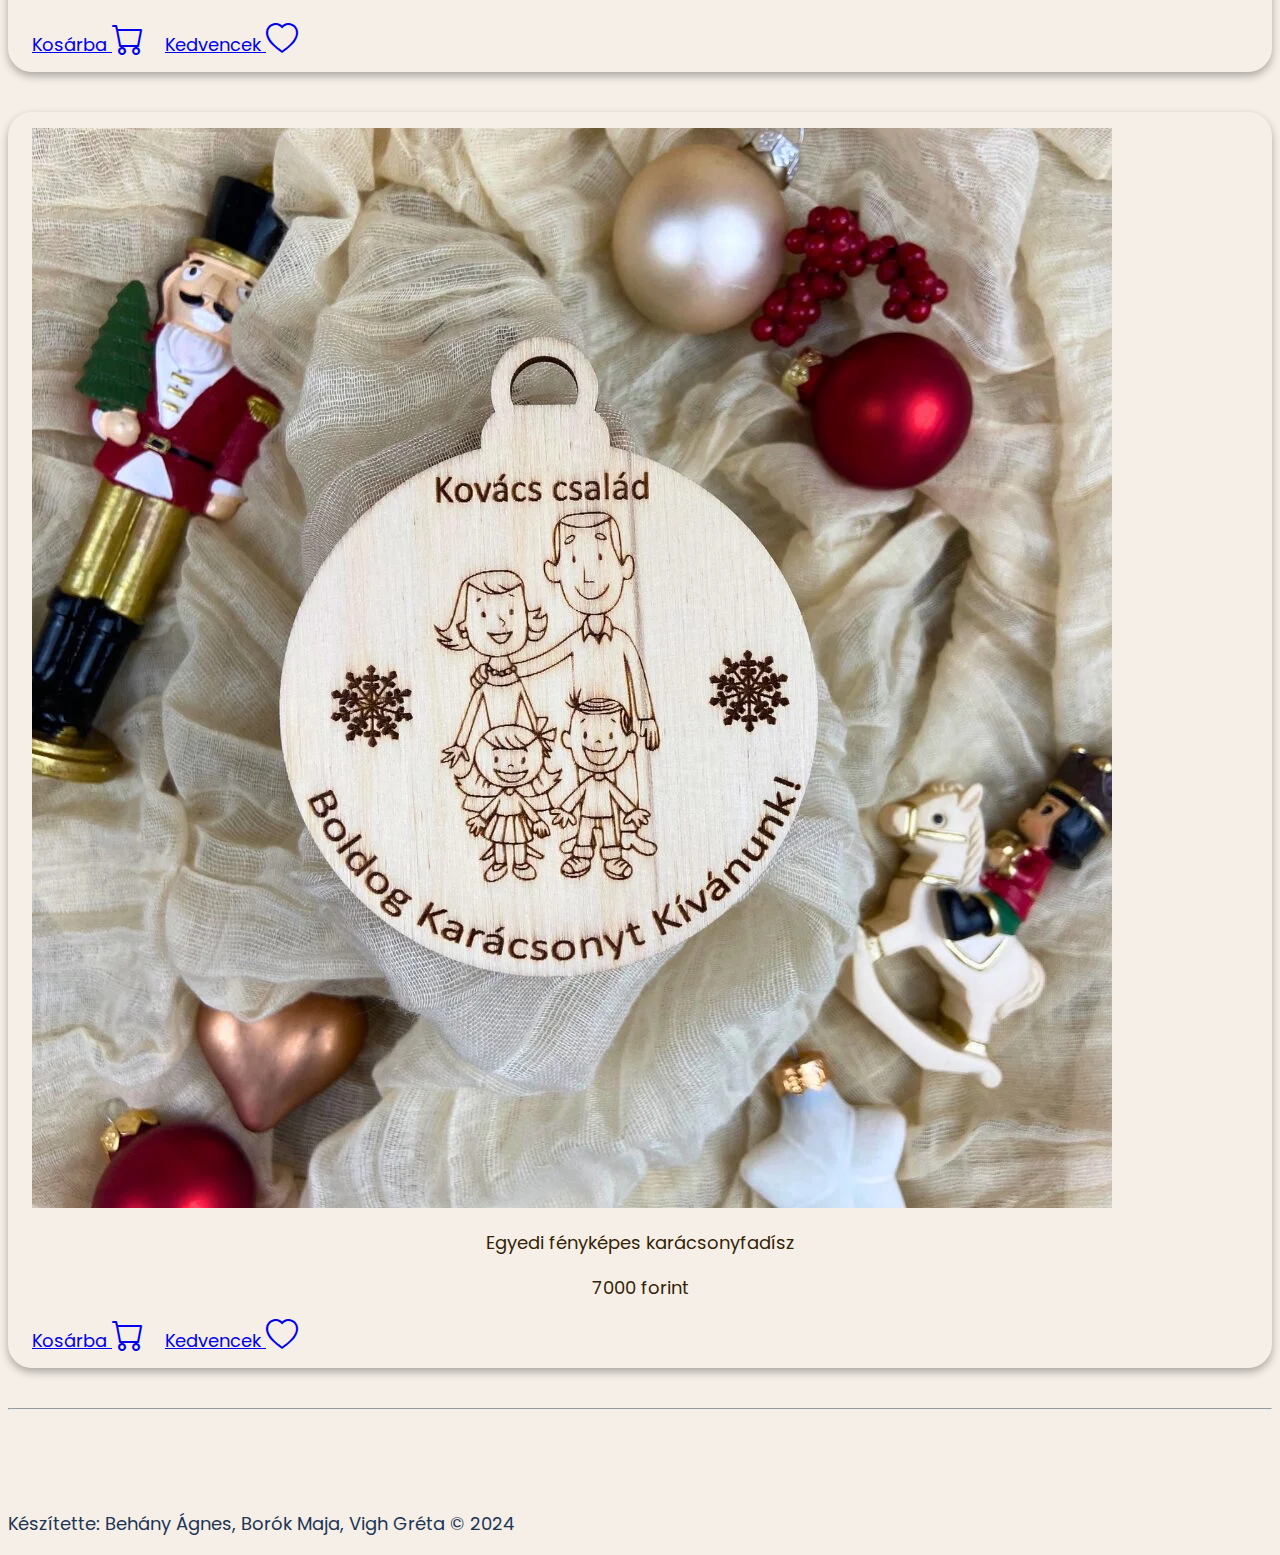
<file: karacsonyi - vegleges/Legfrisebb/Update3/karacsonyfadiszek.html>
<!DOCTYPE html>
<html lang="hu">
<head>
    <meta charset="UTF-8">
    <meta name="viewport" content="width=device-width, initial-scale=1.0">
    <link href="https://cdn.jsdelivr.net/npm/bootstrap@5.0.2/dist/css/bootstrap.min.css" rel="stylesheet" integrity="sha384-EVSTQN3/azprG1Anm3QDgpJLIm9Nao0Yz1ztcQTwFspd3yD65VohhpuuCOmLASjC" crossorigin="anonymous">
    <link rel="preconnect" href="https://fonts.googleapis.com">
    <link rel="preconnect" href="https://fonts.gstatic.com" crossorigin>
    <link href="https://fonts.googleapis.com/css2?family=Poppins:ital,wght@0,100;0,200;0,300;0,400;0,500;0,600;0,700;0,800;0,900;1,100;1,200;1,300;1,400;1,500;1,600;1,700;1,800;1,900&display=swap" rel="stylesheet">
    <link href="https://unpkg.com/aos@2.3.1/dist/aos.css" rel="stylesheet">
    <link rel="stylesheet" href="fenyfüzer.css">
    <link rel="stylesheet" href="diszek.css">
    <link rel="stylesheet" href="style.css">
    <link rel="icon" href="kepek/christmas-tree.png" type="image/png">
    <link rel="stylesheet" href="https://cdn.jsdelivr.net/npm/bootstrap-icons@1.11.3/font/bootstrap-icons.min.css">
    <title>Karácsonyfadíszek</title>
</head>
<body>
    <header>
        <nav class="navbar navbar-expand-lg">
            <div class="container">
                <a class="navbar-brand fs-4 fw-bold text-primary" href="karacsony.html"><img src="kepek/christmas-tree.png" alt="" style="width: 50px; height: 50px;"></a>
                <button class="navbar-toggler" type="button" data-bs-toggle="collapse" data-bs-target="#navbarSupportedContent" aria-controls="navbarSupportedContent" aria-expanded="false" aria-label="Toggle navigation">
                    <span class="navbar-toggler-icon"></span>
                </button>
                <div class="collapse navbar-collapse" id="navbarSupportedContent">
                    <ul class="navbar-nav ms-auto mb-2 mb-lg-0">
                        <li class="nav-item" style="display:flex; align-items: center;">
                            <a class="nav-link active" aria-current="page" href="karacsony.html">Főoldal</a>
                        </li>
                        <li class="nav-item dropdown" style="display:flex; align-items: center;">
                            <a class="nav-link dropdown-toggle" href="#" id="navbarDropdown" role="button" data-bs-toggle="dropdown" aria-expanded="false">
                              Termékeink
                            </a>
                            <ul class="dropdown-menu" aria-labelledby="navbarDropdown">
                              <li><a class="dropdown-item" href="fenyfuzerek.html">Fényfüzérek</a></li>
                              <li><a class="dropdown-item" href="karacsonyfadiszek.html">Karácsonyfadíszek</a></li>
                            </ul>
                          </li>
                        <li class="nav-item" style="display:flex; align-items: center;">
                            <a class="nav-link" href="akciok.html">Akciók</a>
                        </li>
                        <li class="nav-item" style="display:flex; align-items: center;">
                            <a class="nav-link" href="karacsony.html#szallitas">Szállítás</a>
                        </li>
                        <li class="nav-item" style="display:flex; align-items: center;">
                            <a class="nav-link" href="karacsony.html#rolunk">Rólunk</a>
                        </li>
                        <li class="nav-item" style="display:flex; align-items: center;">
                            <a class="nav-link" href="#"><button class="btn btn-outline-dark" style="justify-content: center;">Kosár tartalma</button></a>
                        </li>
                    </ul>
                </div>
            </div>
        </nav>
    </header>
<body>
    <div class="container">
        <h1 style="text-align: center;">Karácsonyfadísz kínálatunk</h1>
        <div class="row">
            <div class="col h-100 col-lg-3">
                <div class="card">
                    <img src="kepek/kalsszik_karacsonyfadisz.jpg" class="card-img-top" alt="...">
                    <div class="card-body">
                        <p class="card-text">Klasszikus piros karácsonyfadísz</p>
                        <p class="card-text">4500 forint</p>
                        
                        <a href="#" class="btn btn-success" style="width: 200px;" onclick="addToBasket('ball_1')">Kosárba <i class="bi bi-cart"></i></a>
                        <a href="#" class="btn btn-danger" style="width: 200px;" onclick="removeAllBasketData()">Kedvencek <i class="bi bi-heart"></i></i></a>
                    </div>
                </div>
            </div>
            <div class="col h-100 col-lg-3">
                <div class="card">
                    <img src="kepek/fabábu_karacsonyfadisz.webp" class="card-img-top" alt="...">
                    <div class="card-body">
                      
                        <p class="card-text">Fából készült karácsonfadíszek</p>
                        <p class="card-text">3500 forint</p>
                        <a href="#" class="btn btn-success" style="width: 200px;" onclick="addToBasket('ball_2')">Kosárba <i class="bi bi-cart"></i></a>
                        <a href="#" class="btn btn-danger" style="width: 200px;">Kedvencek <i class="bi bi-heart"></i></i></a>
                    </div>
                </div>
            </div>
            <div class="col h-100 col-lg-3">
                <div class="card">
                    <img src="kepek/arany_karacsonyfadisz.jpg" class="card-img-top" alt="...">
                    <div class="card-body">
                        <p class="card-text">Arany színű karácsonyfadísz</p>
                        <p class="card-text">5500 forint</p>
                        <a href="#" class="btn btn-success" style="width: 200px;" onclick="addToBasket('ball_3')">Kosárba <i class="bi bi-cart"></i></a>
                        <a href="#" class="btn btn-danger" style="width: 200px;">Kedvencek <i class="bi bi-heart"></i></i></a>
                    </div>
                </div>
            </div>
            <div class="col h-100 col-lg-3">
                <div class="card">
                    <img src="kepek/kek karacsonyfadisz.webp" class="card-img-top" alt="...">
                    <div class="card-body">
                        <p class="card-text">Kék színű karácsonyfadísz</p>
                        <p class="card-text">5500 forint</p>
                        <a href="#" class="btn btn-success" style="width: 200px;" onclick="addToBasket('ball_4')">Kosárba <i class="bi bi-cart"></i></a>
                        <a href="#" class="btn btn-danger" style="width: 200px;">Kedvencek <i class="bi bi-heart"></i></i></a>
                    </div>
                </div>
            </div>
            
            </div>
            <div class="row">
                <div class="col h-100 col-lg-3">
                    <div class="card">
                        <img src="kepek/sünis_karácsonfadisz.jpg" class="card-img-top" alt="...">
                        <div class="card-body">
                            <p class="card-text">Sündisznós, kedvenc állatos karácsonyfadísz</p>
                            <p class="card-text">6000 forint</p>
                            <a href="#" class="btn btn-success" style="width: 200px;" onclick="addToBasket('ball_5')">Kosárba <i class="bi bi-cart"></i></a>
                            <a href="#" class="btn btn-danger" style="width: 200px;">Kedvencek <i class="bi bi-heart"></i></i></a>
                        </div>
                    </div>
                </div>
                <div class="col h-100 col-lg-3">
                    <div class="card">
                        <img src="kepek/rébszarvasos karacsonyfadisz.jpg" class="card-img-top" alt="...">
                        <div class="card-body">
                            <p class="card-text">Rénszarvasos karácsonyfadísz</p>
                            <p class="card-text">6000 forint</p>
                            <a href="#" class="btn btn-success" style="width: 200px;" onclick="addToBasket('ball_6')">Kosárba <i class="bi bi-cart"></i></a>
                            <a href="#" class="btn btn-danger" style="width: 200px;">Kedvencek <i class="bi bi-heart"></i></i></a>
                        </div>
                    </div>
                </div>
                <div class="col h-100 col-lg-3">
                    <div class="card">
                        <img src="kepek/kutyas karacsonyfadisz.jpeg" class="card-img-top" alt="...">
                        <div class="card-body">
                            <p class="card-text">Tacskós, kuytás karácsonyfadísz</p>
                            <p class="card-text">6000 forint</p>
                            <a href="#" class="btn btn-success" style="width: 200px;" onclick="addToBasket('ball_7')">Kosárba <i class="bi bi-cart"></i></a>
                            <a href="#" class="btn btn-danger" style="width: 200px;">Kedvencek <i class="bi bi-heart"></i></i></a>
                        </div>
                    </div>
                </div>
                <div class="col h-100 col-lg-3">
                    <div class="card">
                        <img src="kepek/egyedi1karacsonyfadisz.webp" class="card-img-top" alt="...">
                        <div class="card-body">
                            <p class="card-text">Egyedi fényképes karácsonyfadísz</p>
                            <p class="card-text">7000 forint</p>
                            <a href="#" class="btn btn-success" style="width: 200px;" onclick="addToBasket('ball_8')">Kosárba <i class="bi bi-cart"></i></a>
                            <a href="#" class="btn btn-danger" style="width: 200px;">Kedvencek <i class="bi bi-heart"></i></i></a>
                        </div>
                    </div>
                </div>
            
            </div>
        </div>
    </div>
    </div>

    <hr>

</body>

<div class="text-center py1">
    <p class="fs-6">Készítette: Behány Ágnes, Borók Maja, Vigh Gréta &copy; 2024</p>
</div>

<script src="https://cdn.jsdelivr.net/npm/bootstrap@5.0.2/dist/js/bootstrap.bundle.min.js"
integrity="sha384-MrcW6ZMFYlzcLA8Nl+NtUVF0sA7MsXsP1UyJoMp4YLEuNSfAP+JcXn/tWtIaxVXM"
crossorigin="anonymous"></script>
<script src="./script/main.js"></script>

</html>
</file>
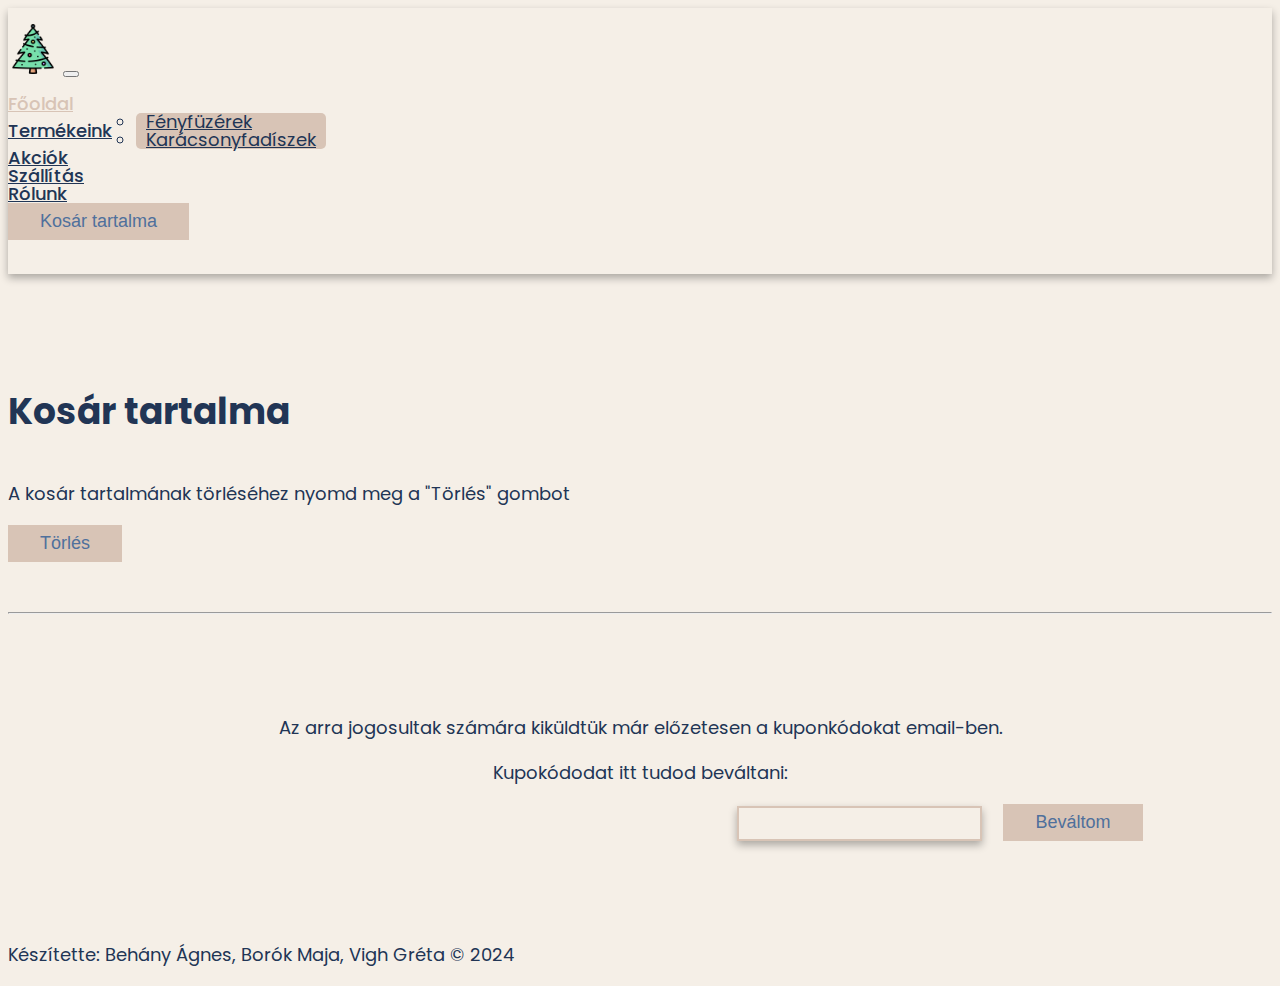
<file: karacsonyi - vegleges/Legfrisebb/Update3/kosar.html>
<!DOCTYPE html>
<html lang="hu">
<head>
    <meta charset="UTF-8">
    <meta name="viewport" content="width=device-width, initial-scale=1.0">
    <link href="https://cdn.jsdelivr.net/npm/bootstrap@5.0.2/dist/css/bootstrap.min.css" rel="stylesheet" integrity="sha384-EVSTQN3/azprG1Anm3QDgpJLIm9Nao0Yz1ztcQTwFspd3yD65VohhpuuCOmLASjC" crossorigin="anonymous">
    <link rel="preconnect" href="https://fonts.googleapis.com">
    <link rel="preconnect" href="https://fonts.gstatic.com" crossorigin>
    <link href="https://fonts.googleapis.com/css2?family=Poppins:ital,wght@0,100;0,200;0,300;0,400;0,500;0,600;0,700;0,800;0,900;1,100;1,200;1,300;1,400;1,500;1,600;1,700;1,800;1,900&display=swap" rel="stylesheet">
    <link href="https://unpkg.com/aos@2.3.1/dist/aos.css" rel="stylesheet">
    <link rel="stylesheet" href="diszek.css">
    <link rel="stylesheet" href="akcio.css">
    <link rel="stylesheet" href="style.css">
    <link rel="icon" href="kepek/christmas-tree.png" type="image/png">
    <link rel="stylesheet" href="https://cdn.jsdelivr.net/npm/bootstrap-icons@1.11.3/font/bootstrap-icons.min.css">
    <title>Kincsek Kft.</title>
</head>
<body>
    <header>
        <nav class="navbar navbar-expand-lg">
            <div class="container">
                <a class="navbar-brand fs-4 fw-bold text-primary" href="karacsony.html"><img src="kepek/christmas-tree.png" alt="" style="width: 50px; height: 50px;"></a>
                <button class="navbar-toggler" type="button" data-bs-toggle="collapse" data-bs-target="#navbarSupportedContent" aria-controls="navbarSupportedContent" aria-expanded="false" aria-label="Toggle navigation">
                    <span class="navbar-toggler-icon"></span>
                </button>
                <div class="collapse navbar-collapse" id="navbarSupportedContent">
                    <ul class="navbar-nav ms-auto mb-2 mb-lg-0">
                        <li class="nav-item" style="display:flex; align-items: center;">
                            <a class="nav-link active" aria-current="page" href="karacsony.html">Főoldal</a>
                        </li>
                        <li class="nav-item dropdown" style="display:flex; align-items: center;">
                            <a class="nav-link dropdown-toggle" href="#" id="navbarDropdown" role="button" data-bs-toggle="dropdown" aria-expanded="false">
                              Termékeink
                            </a>
                            <ul class="dropdown-menu" aria-labelledby="navbarDropdown">
                              <li><a class="dropdown-item" href="fenyfuzerek.html">Fényfüzérek</a></li>
                              <li><a class="dropdown-item" href="karacsonyfadiszek.html">Karácsonyfadíszek</a></li>
                            </ul>
                          </li>
                        <li class="nav-item" style="display:flex; align-items: center;">
                            <a class="nav-link" href="akciok.html">Akciók</a>
                        </li>
                        <li class="nav-item" style="display:flex; align-items: center;">
                            <a class="nav-link" href="karacsony.html#szallitas">Szállítás</a>
                        </li>
                        <li class="nav-item" style="display:flex; align-items: center;">
                            <a class="nav-link" href="karacsony.html#rolunk">Rólunk</a>
                        </li>
                        <li class="nav-item" style="display:flex; align-items: center;">
                            <a class="nav-link" href="#"><button class="btn btn-outline-dark" style="justify-content: center;">Kosár tartalma</button></a>
                        </li>
                    </ul>
                </div>
            </div>
        </nav>
    </header>
<body onload="createBasketUI()">
    <div class="container">
        <h1>Kosár tartalma</h1>
        <p>A kosár tartalmának törléséhez nyomd meg a "Törlés" gombot</p>
        <button class="btn btn-outline-dark" onclick="removeAllBasketData(); refreshPage()">Törlés</button>
        <div class="row" id="main_row">
        </div>

<hr>

<div class="container-akcio">
    <div class="row">
        <div class="col"> <p>Az arra jogosultak számára kiküldtük már előzetesen a kuponkódokat email-ben. </p>
            <p>Kupokódodat itt tudod beváltani: </p>
            <div class="d-block d-md-flex">
                <input type="text" class="hero-input" style="margin-left: 600px;"/>
                <button class="btn btn-outline-dark mt-3 mt-md-0">Beváltom</button>
            </div>
        </div>
    </div>
</div>

<div class="text-center py1">
            <p class="fs-6">Készítette: Behány Ágnes, Borók Maja, Vigh Gréta &copy; 2024</p>
</div>
<script src="https://cdn.jsdelivr.net/npm/bootstrap@5.0.2/dist/js/bootstrap.bundle.min.js" integrity="sha384-MrcW6ZMFYlzcLA8Nl+NtUVF0sA7MsXsP1UyJoMp4YLEuNSfAP+JcXn/tWtIaxVXM" crossorigin="anonymous"></script>
<script src="./script/main.js"></script>
</html>
</file>
<file: gyakorlas/style.css>
.img-fluid {
    width: 100%;
}

.tortenet1{
    width: 310px;
    height: 400px;
    margin: auto;
    padding: auto;
    display: block;
}
.tortenet2 {

    width: 400px;
    height: 350px;
    margin: auto;
    padding: auto;
    display: block;

}

h1, h2 {
    text-align: center;
}

.wba {
    width: 400px;
}

#gyoztes {
    background-color: #FFFF99;
    text-align: justify;
}

.merkozes {
    width: 300px;
}

.hivatkozas {
    text-decoration: none;
    color: #6b4226;
    font-weight: bold;
   
}

.footer {
    background-color: black;
    text-align: center;
    color: white;
}

caption {
    text-align: center;
}
</file>
<file: karacsonyi - vegleges/Legfrisebb/Update3/akcio.css>
.container-akcio {
    margin-top: 100px;
    text-align: center;
}

hr {
    margin-top: 50px;
    /* margin-bottom: 200px; */
}

footer {

    margin-top: 100px;
    /* background-color: #4f709c; */
    color: #213555;
    text-align: center;
}

h1 {
    margin-bottom: 50px;
}
</file>
<file: karacsonyi - vegleges/Legfrisebb/Update3/diszek.css>
body {
    font-family: "poppins", sans-serif;
    background-color: #f5efe7;
    color: #213555;
    font-size: 18px;
    line-height: 1;
}

.ckepek {
    width: 500px;
    height: 500px;
}

h1{
    margin-top: 120px;
}

.card-text {
    text-align: center;
}

.footer {
    background-color: #4F709C;
    color: black;
}

.text-center {
    margin-top: 100px;
}

#cimek {
    padding-top: 100px;
    padding-bottom: 0px;
}

#szoveg {
    text-align: center;
}

#szovegek {
    text-align: center;
}

#cim {
    padding-top: 100px;
    padding-bottom: 0px;
}
</file>
<file: karacsonyi - vegleges/Legfrisebb/Update3/style.css>
body {
    font-family: "poppins", sans-serif;
    background-color: #f5efe7;
    color: #213555;
    font-size: 18px;
    line-height: 1;
}

#easteregg {
    opacity: 0%;
    transition: all 0.3s linear;
}

#easteregg:hover {
    opacity: 100%;
}

header {
    padding: 16px 0;
    box-shadow: 0px 4px 8px rgba(0, 0, 0, 0.3);
}

.navbar .dropdown-menu {
    background-color: #d8c4b6;
    border-radius: 5px;
}

.navbar .dropdown-item {
    color: #213555;
    padding: 10px;
}

.navbar .dropdown-item:hover {
    background-color: #b8a699;
    color: #fff;
}

.navbar .dropdown-item.active {
    background-color: #213555;
}

.text-primary {
    color:#d8c4b6 !important;
}

.nav-link.active {
    color: #d8c4b6 !important;
}

.nav-link:link,
.nav-link:visited {
    color: #213555;
    font-size: 18px;
    font-weight: 500;
    margin-right: 24px;
    transition: all 0.3s linear;
}

.nav-link:hover,
.nav-link:active {
    color:#d8c4b6;
}

.primary-heading {
    font-size: 64px;
    line-height: 1.3;
    letter-spacing: -1px;
    margin-bottom: 24px;
    color: #213555;
    font-weight: bold;
}

.hero-section p {
    font-size: 18px;
    margin-bottom: 48px;
}

.hero-img {
    width: 80%;
}

.hero-input {
    padding: 8px 32px;
    background-color: transparent;
    border: 2px solid #d8c4b6;
    margin-right: 16px;
    box-shadow: 0px 4px 8px rgba(0, 0, 0, 0.3);
}

.hero-input:focus {
    box-shadow: 4px 8px 16px rgba(255, 123, 0, 0.27);
}

.btn-outline-dark {
    background-color: #d8c4b6;
    color: #4f709c;
    font-weight: 500;
    font-size: 18px;
    padding: 8px 32px;
    transition: all 0.3s ease;
    border: transparent;
}

.btn-outline-dark:hover {
    background-color: #d8c4b6e0;
    color: #4f709c;
}

.bg-overlay {
    position: absolute;
    width: 200px;
    height: 200px;
    border-radius: 50%;
    background-color: white;
    top: 50%;
    left: 50%;
    transform: translate(-50%, -50%);
    z-index: -1;
    filter: blur(100px);
}

.bg-darkblue {
    background-color: #4f709c !important;
}

.secondary-heading {
    font-size: 48px;
    line-height: 1.2;
    font-weight: 500;
    margin-bottom: 24px;
}

.wallet-image {
    height: 80px;
    width: 80px;
}

.card {
    border-radius: 24px;
    transition: all 0.3s ease-in-out;
    cursor: pointer;
    box-shadow: 0px 4px 8px rgba(0, 0, 0, 0.3);
    padding: 16px 24px !important;
    color:#342304;
    height: 100%;
}

.card img {
    max-width: 100%;
    height: auto;
}

.card:hover {
    transform: translateY(-10px);
    box-shadow: 0px 8px 16px rgba(0, 0, 0, 0.8);
}

ul, li {
    padding-left: 0;
}

.bi {
    margin-right: 16px;
    font-size: 32px;
}

.bi-mortarboard {
    font-size: 60px;
}

p {
    line-height: 1.5;
    font-size: 18px;
}

.kepecske {
    border-radius: 30px;
}

@media (max-width: 769px){
    .secondary-heading {
        font-size: 32px;
        line-height: 1.2;
        font-weight: 500;
        margin-bottom: 24px;
    }

    .primary-heading {
        font-size: 48px;
        line-height: 1.3;
        letter-spacing: -1px;
        margin-bottom: 24px;
        color: #213555;
        font-weight: bold;
    }

    .container {
        padding-inline: 10px !important;
    }

    .hero-input {
        padding: 8px 32px;
        background-color: transparent;
        border: 2px solid #d8c4b6;
        margin-right: 16px;
        box-shadow: 0px 4px 8px rgba(0, 0, 0, 0.3);
        display: block;
        margin-inline-start: auto;
        width: 90%;
    }
}
</file>
<file: karacsonyi - vegleges/Legfrisebb/Update3/fenyfüzer.css>
.card {
    margin-top: 30px;
    margin-bottom: 40px;
    padding-left: 10px;
    padding-right: 10px;
    padding-top: 10px;
  
}
</file>
